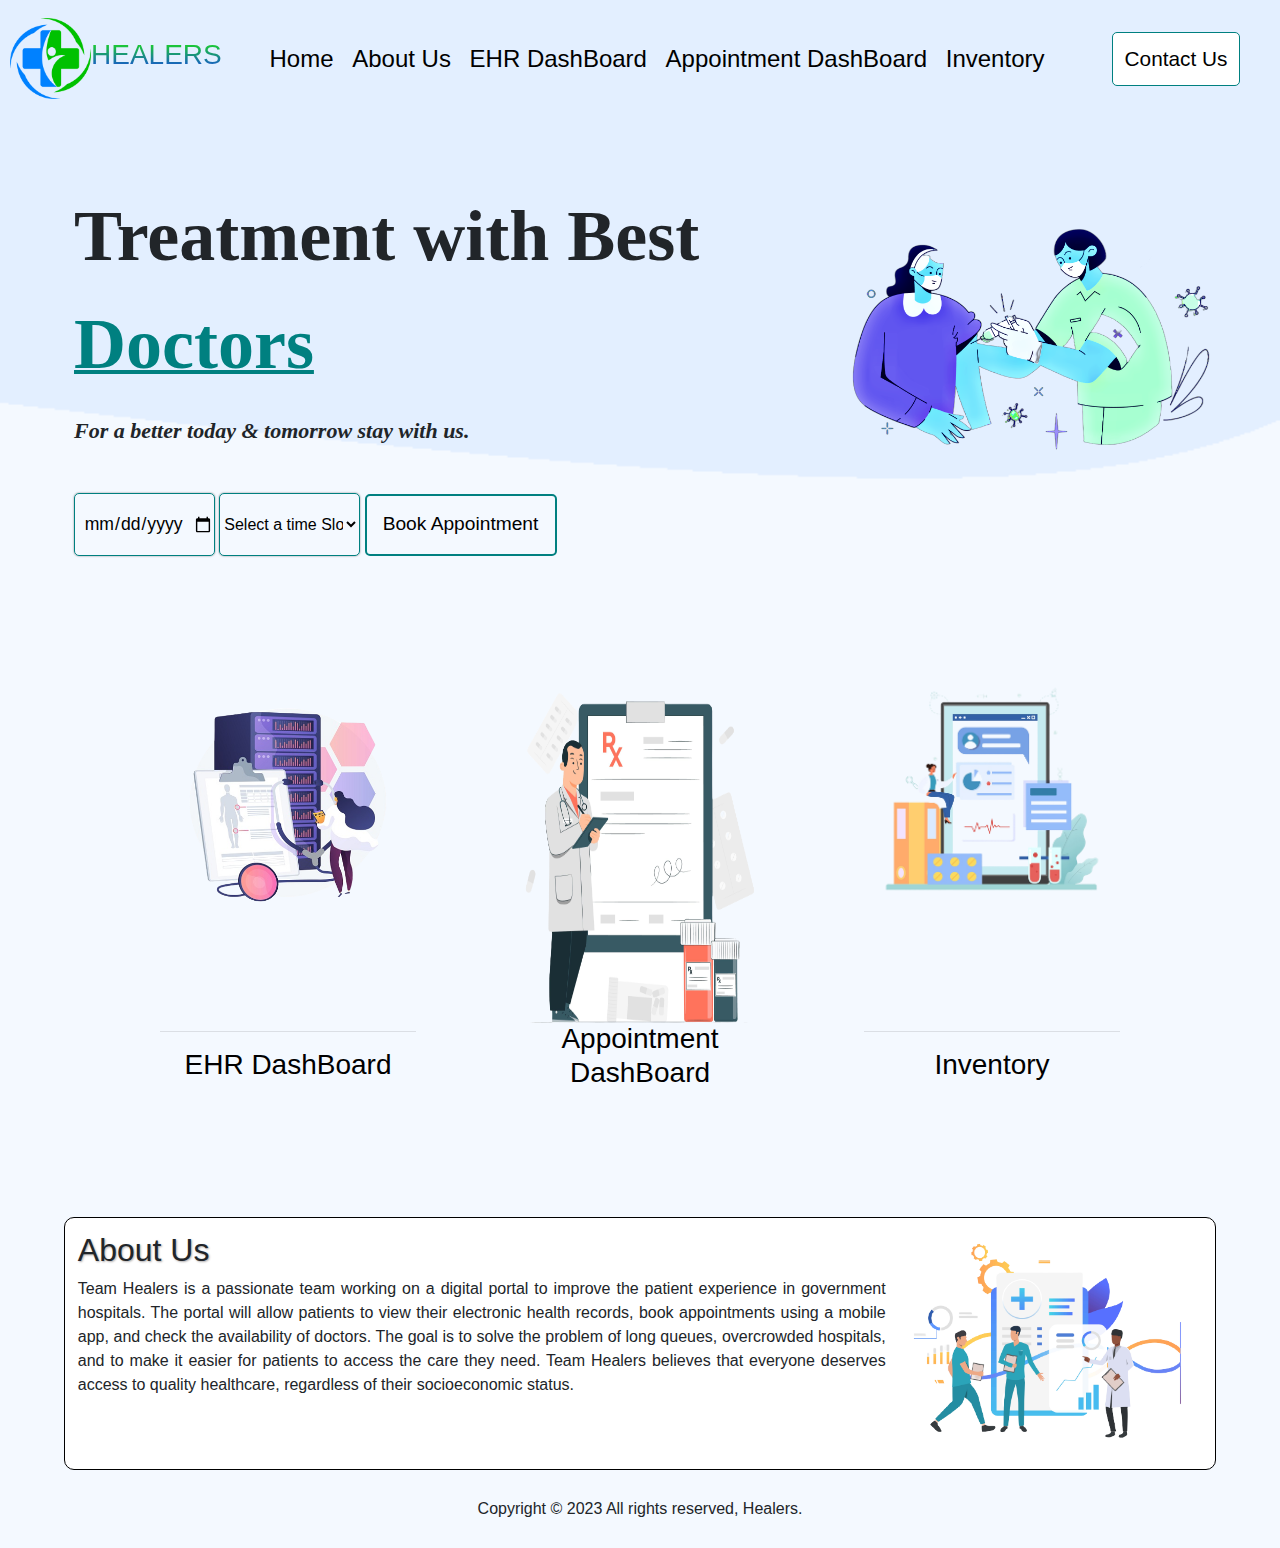
<file: index.html>
<!doctype html>
<html lang="en">
  <head>
    <!-- Required meta tags -->
    <meta charset="utf-8">
    <meta name="viewport" content="width=device-width, initial-scale=1, shrink-to-fit=no">
    <link rel="icon" href="favicon.ico">
    <!-- Bootstrap CSS -->
    <link rel="stylesheet" href="https://cdn.jsdelivr.net/npm/bootstrap@4.0.0/dist/css/bootstrap.min.css" integrity="sha384-Gn5384xqQ1aoWXA+058RXPxPg6fy4IWvTNh0E263XmFcJlSAwiGgFAW/dAiS6JXm" crossorigin="anonymous">
    <link rel="stylesheet" href="index.css">
    <link rel="preconnect" href="https://fonts.googleapis.com">
    <link rel="preconnect" href="https://fonts.gstatic.com" crossorigin>
    <link href="https://fonts.googleapis.com/css2?family=Oleo+Script&display=swap" rel="stylesheet">
    <title>Home Page</title>
  </head>
  <body>
    <div>
      <div>
        <nav>
          <div class="logo1">
            <img src="medical-logo.png" alt="logo" class="logo" loading="lazy">
            <h3>HEALERS</h3>
          </div>
          <div class="logo2">
            <a href="index.html"><span>Home</span></a>
            <a href="#aboutus"><span>About Us</span></a>
            <a href="EHR.html"><span>EHR DashBoard</span></a>
            <a href="appointment.html"><span>Appointment DashBoard</span></a>
            <a href="inventory.html"><span>Inventory</span></a>
          </div>
          <div>
            <a href="contactus.html"><button class="logo3">Contact Us</button></a>
          </div>
        </nav>
      </div>
      <div class="bodyA">
        <main>
          <div class="main1">
            <div id="main1A">
              <div id="mainA">
                <p>Treatment with Best <span id="doctor1">Doctors</span></p>
                <p id="mainAA">For a better today & tomorrow stay with us.</p>
              </div>
              <div id="mainABB">
                <input type="date" name="patientName" id="patientName"class="mainB">
                <select name="Slot" id="Slot" class="mainB">
                  <option value="Select a time Slot">Select a time Slot</option>
                  <option value="9:00 am - 10:00 am">9:00 am - 10:00 am</option>
                  <option value="10:00 am - 11:00 am">10:00 am - 11:00 am</option>
                  <option value="11:00 am - 12:00 pm">11:00 am - 12:00 pm</option>
                  <option value="1:00 pm - 2:00 pm">1:00 pm - 2:00 pm</option>
                  <option value="2:00 pm - 3:00 pm">2:00 pm - 3:00 pm</option>
                </select>
                <button class="mainBA" onclick="alert('Successfully Booked')">Book Appointment</button>
              </div>
            </div>
            <div>
              <img src="images/bg11.png" alt="logo" id="mainimg">
            </div>
          </div>
          <div id="mainC">
            <a href="EHR.html">
              <div class="mainC" id="mainCAA">
                <p class="mainCA"></p>
                <hr>
                <p><h3 class="mainCB">EHR DashBoard</h3></p>
              </div>  
            </a>
            <a href="appointment.html">
              <div class="mainC" id="mainCAB">
                <p class="mainCA2"></p>
                <p><h3 class="mainCB2">Appointment DashBoard</h3></p>
              </div>
            </a>
            <a href="inventory.html">
              <div class="mainC" id="mainCAC">
                <p class="mainCA"></p>
                <hr>
                <p><h3 class="mainCB">Inventory</h3></p>
              </div>
            </a>
          </div>
          <div id="aboutus">
            <div>
              <h2>About Us</h2>
              <p>
                Team Healers is a passionate team working on a digital portal to improve the patient experience in government hospitals. The portal will allow patients to view their electronic health records, book appointments using a mobile app, and check the availability of doctors. The goal is to solve the problem of long queues, overcrowded hospitals, and to make it easier for patients to access the care they need. Team Healers believes that everyone deserves access to quality healthcare, regardless of their socioeconomic status.</p>
            </div>
            <div>
              <img src="images/19767-1.png" alt="aboutus">
            </div>
          </div>
        </main>
      </div>
      <div>
        <footer>
          <p class="footerA">
            Copyright &copy; 2023 All rights reserved, Healers.
          </p>
        </footer>
      </div>
    </div>
    <script src="https://code.jquery.com/jquery-3.2.1.slim.min.js" integrity="sha384-KJ3o2DKtIkvYIK3UENzmM7KCkRr/rE9/Qpg6aAZGJwFDMVNA/GpGFF93hXpG5KkN" crossorigin="anonymous"></script>
    <script src="https://cdn.jsdelivr.net/npm/popper.js@1.12.9/dist/umd/popper.min.js" integrity="sha384-ApNbgh9B+Y1QKtv3Rn7W3mgPxhU9K/ScQsAP7hUibX39j7fakFPskvXusvfa0b4Q" crossorigin="anonymous"></script>
    <script src="https://cdn.jsdelivr.net/npm/bootstrap@4.0.0/dist/js/bootstrap.min.js" integrity="sha384-JZR6Spejh4U02d8jOt6vLEHfe/JQGiRRSQQxSfFWpi1MquVdAyjUar5+76PVCmYl" crossorigin="anonymous"></script>
  </body>
</html>
</file>
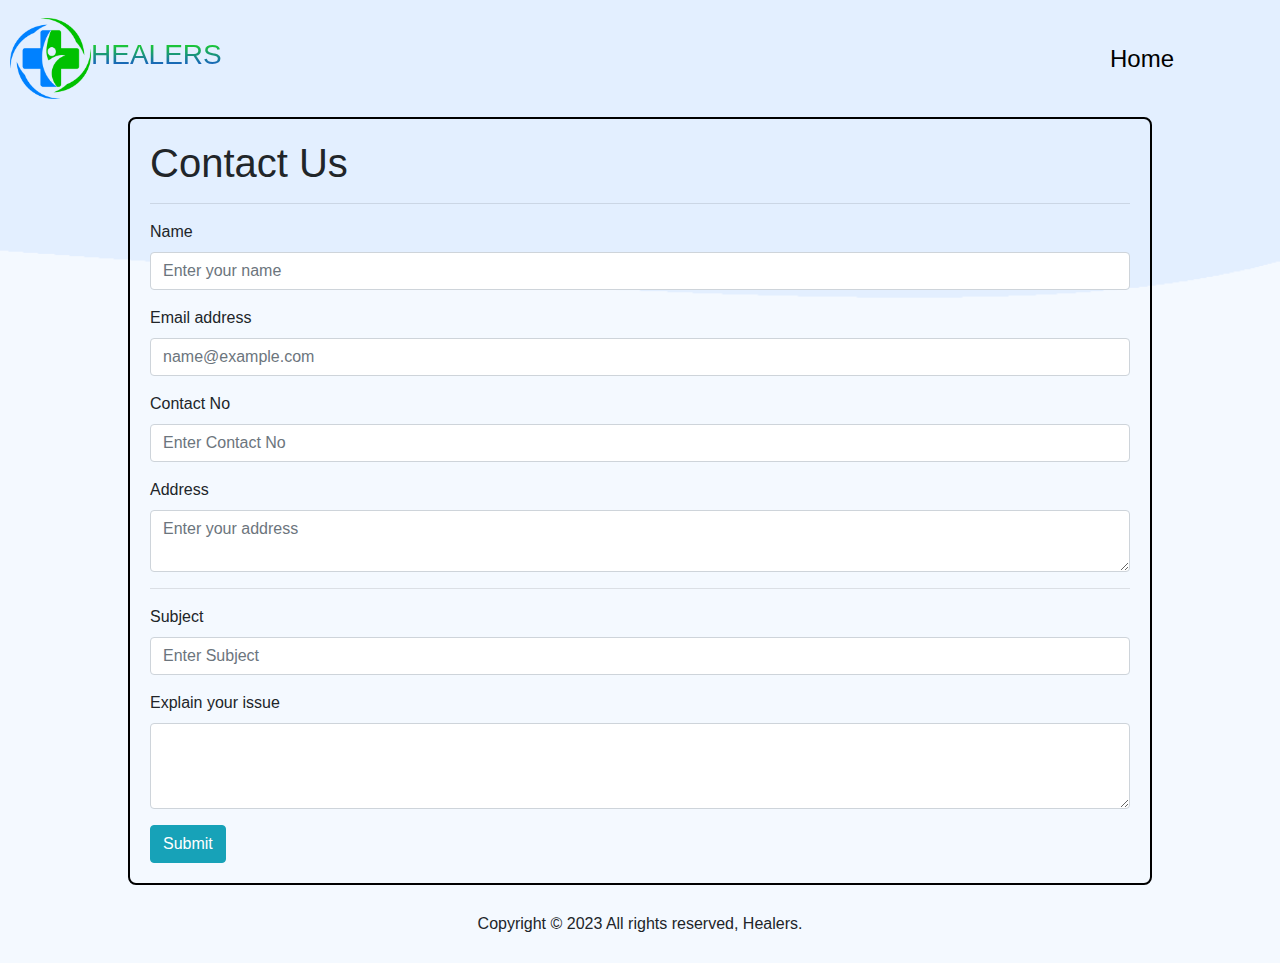
<file: contactus.html>
<!DOCTYPE html>
<html lang="en">

<head>
    <meta charset="UTF-8">
    <meta name="viewport" content="width=device-width, initial-scale=1.0">
    <title>Contact Us</title>
    <link rel="stylesheet" href="https://cdn.jsdelivr.net/npm/bootstrap@4.0.0/dist/css/bootstrap.min.css"
        integrity="sha384-Gn5384xqQ1aoWXA+058RXPxPg6fy4IWvTNh0E263XmFcJlSAwiGgFAW/dAiS6JXm" crossorigin="anonymous" />
    <link rel="stylesheet" href="Contact.css">
    <link rel="icon" href="favicon.ico">
</head>

<body>
    <div>
        <nav>
            <div class="logo1">
                <img src="medical-logo.png" alt="logo" class="logo" loading="lazy">
                <h3>HEALERS</h3>
            </div>
            <div class="logo2">
                <a href="index.html"><span>Home</span></a>
            </div>
        </nav>
    </div>
    <div>
        <main class="mainbody">
            <h1>
                Contact Us
            </h1>
            <hr>
            <form>
                <div class="form-group">
                    <label for="exampleFormControlInput1">Name</label>
                    <input type="text" class="form-control" id="exampleFormControlInput1" placeholder="Enter your name">
                </div>
                <div class="form-group">
                    <label for="exampleFormControlInput1">Email address</label>
                    <input type="email" class="form-control" id="exampleFormControlInput1"
                        placeholder="name@example.com">
                </div>
                <div class="form-group">
                    <label for="exampleFormControlInput1">Contact No</label>
                    <input type="tel" class="form-control" id="exampleFormControlInput1" placeholder="Enter Contact No">
                </div>
                <div class="form-group">
                    <label for="exampleFormControlTextarea1">Address</label>
                    <textarea class="form-control" id="exampleFormControlTextarea1" placeholder="Enter your address"
                        rows="2"></textarea>
                </div>
                <hr>
                <div class="form-group">
                    <label for="exampleFormControlInput1">Subject</label>
                    <input type="text" class="form-control" id="exampleFormControlInput1" placeholder="Enter Subject">
                </div>
                <div class="form-group">
                    <label for="exampleFormControlTextarea1">Explain your issue</label>
                    <textarea class="form-control" id="exampleFormControlTextarea1" rows="3"></textarea>
                </div>
                <button type="button" class="btn btn-info">Submit</button>
            </form>
        </main>
    </div>
    <div>
        <footer>
            <p class="footerA">
                Copyright &copy; 2023 All rights reserved, Healers.
            </p>
        </footer>
    </div>
</body>

</html>
</file>
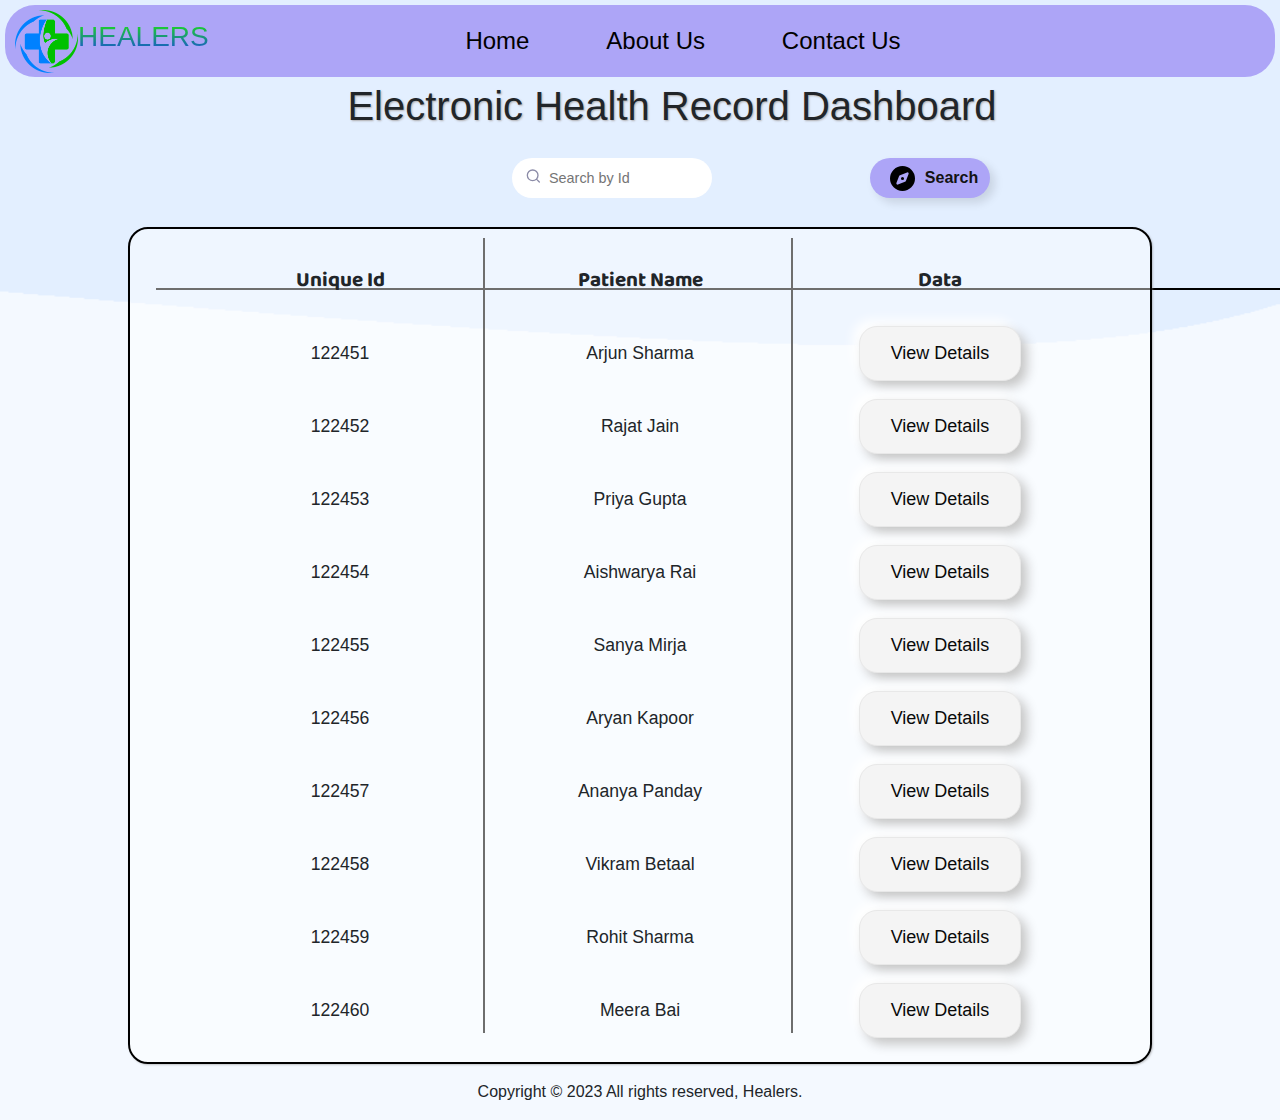
<file: EHR.html>
<!DOCTYPE html>
<html lang="en">

<head>
    <meta charset="UTF-8">
    <meta name="viewport" content="width=device-width, initial-scale=1.0">
    <title>Document</title>
    <link rel="stylesheet" href="https://cdn.jsdelivr.net/npm/bootstrap@4.0.0/dist/css/bootstrap.min.css"
        integrity="sha384-Gn5384xqQ1aoWXA+058RXPxPg6fy4IWvTNh0E263XmFcJlSAwiGgFAW/dAiS6JXm" crossorigin="anonymous" />
    <link rel="stylesheet" href="EHR.css">
    <link rel="preconnect" href="https://fonts.googleapis.com">
    <link rel="preconnect" href="https://fonts.gstatic.com" crossorigin>
    <link href="https://fonts.googleapis.com/css2?family=Baloo+Bhai+2:wght@600&family=Oleo+Script&display=swap" rel="stylesheet">
    <link rel="icon" href="favicon.ico">
</head>
<body>
    <div class="header">
        <div>
            <nav>
                <div class="logo1">
                    <img src="medical-logo.png" alt="logo" class="logo" loading="lazy">
                    <h3>HEALERS</h3>
                </div>
                <div class="logo2">
                    <a href="index.html"><span>Home</span></a>
                    <a href="index.html"><span>About Us</span></a>
                    <a href="contactus.html"><span>Contact Us</span></a>
                </div>
            </nav>
        </div>
        <div>
                <h1>Electronic Health Record Dashboard</h1>
                <!-- <h2> </h2> -->
        </div>
        <div id="formdiv">
            <form class="form">
                <button>
                    <svg width="17" height="16" fill="none" xmlns="http://www.w3.org/2000/svg" role="img" aria-labelledby="search">
                        <path d="M7.667 12.667A5.333 5.333 0 107.667 2a5.333 5.333 0 000 10.667zM14.334 14l-2.9-2.9" stroke="currentColor" stroke-width="1.333" stroke-linecap="round" stroke-linejoin="round"></path>
                    </svg>
                </button>
                <input class="input" placeholder="Search by Id" required="" type="text">
                <button class="reset" type="reset">
                    <svg xmlns="http://www.w3.org/2000/svg" class="h-6 w-6" fill="none" viewBox="0 0 24 24" stroke="currentColor" stroke-width="2">
                        <path stroke-linecap="round" stroke-linejoin="round" d="M6 18L18 6M6 6l12 12"></path>
                    </svg>
                </button>
            </form>
            <button class="button" onclick="search()">
                <svg class="svgIcon" viewBox="0 0 512 512" height="1em" xmlns="http://www.w3.org/2000/svg"><path d="M256 512A256 256 0 1 0 256 0a256 256 0 1 0 0 512zm50.7-186.9L162.4 380.6c-19.4 7.5-38.5-11.6-31-31l55.5-144.3c3.3-8.5 9.9-15.1 18.4-18.4l144.3-55.5c19.4-7.5 38.5 11.6 31 31L325.1 306.7c-3.2 8.5-9.9 15.1-18.4 18.4zM288 256a32 32 0 1 0 -64 0 32 32 0 1 0 64 0z"></path></svg>
               Search
             </button>             
        </div>
    </div>
    <div>
        <div>
            <main>
                <div>
                    <table class="mainTable">
                        <thead>
                            <th>Unique Id</th>
                            <th>Patient Name</th>
                            <th>Data</th>
                        </thead>
                        <tbody>
                            <div class="hl"></div>
                            <div class="vl"></div>
                            <div class="vl1"></div>
                            <tr>
                                <td class="pId">122451</td>
                                <td class="pName">Arjun Sharma</td>
                                <td class="pBtn">
                                    <a href="pt1.html"><button class="button2">View Details</button></a>
                                </td>
                            </tr>
                            <tr>
                                <td class="pId">122452</td>
                                <td class="pName">Rajat Jain</td>
                                <td class="pBtn">
                                    <a href="pt2.html"><button class="button2">View Details</button></a>
                                </td>
                            </tr>
                            <tr>
                                <td class="pId">122453</td>
                                <td class="pName">Priya Gupta</td>
                                <td class="pBtn">
                                    <a href="pt3.html"><button class="button2">View Details</button></a>
                                </td>
                            </tr>
                            <tr>
                                <td class="pId">122454</td>
                                <td class="pName">Aishwarya Rai</td>
                                <td class="pBtn">
                                    <a href="pt4.html"><button class="button2">View Details</button></a>
                                </td>
                            </tr>
                            <tr>
                                <td class="pId">122455</td>
                                <td class="pName">Sanya Mirja</td>
                                <td class="pBtn">
                                    <a href="pt5.html"><button class="button2">View Details</button></a>
                                </td>
                            </tr>
                            <tr>
                                <td class="pId">122456</td>
                                <td class="pName">Aryan Kapoor</td>
                                <td class="pBtn">
                                    <a href="pt6.html"><button class="button2">View Details</button></a>
                                </td>
                            </tr>
                            <tr>
                                <td class="pId">122457</td>
                                <td class="pName">Ananya Panday</td>
                                <td class="pBtn">
                                    <a href="pt7.html"><button class="button2">View Details</button></a>
                                </td>
                            </tr>
                            <tr>
                                <td class="pId">122458</td>
                                <td class="pName">Vikram Betaal</td>
                                <td class="pBtn">
                                    <a href="pt8.html"><button class="button2">View Details</button></a>
                                </td>
                            </tr>
                            <tr>
                                <td class="pId">122459</td>
                                <td class="pName">Rohit Sharma</td>
                                <td class="pBtn">
                                    <a href="pt9.html"><button class="button2">View Details</button></a>
                                </td>
                            </tr>
                            <tr>
                                <td class="pId">122460</td>
                                <td class="pName">Meera Bai</td>
                                <td class="pBtn">
                                    <a href="pt10.html"><button class="button2">View Details</button></a>
                                </td>
                            </tr>
                        </tbody>
                    </table>
                </div>
            </main>
        </div>
        <div>
            <footer>
                <p class="footerA">
                    Copyright &copy; 2023 All rights reserved, Healers.
                </p>
            </footer>
        </div>
    </div>
    <script>
        function search() {
            // Get the search input values
            const uniqueIdInput = document.querySelector('.input:first-child');
            const patientNameInput = document.querySelector('.input:last-child');

            // Filter the rows based on the search input values
            document.querySelectorAll('.mainTable tbody tr').forEach(row => {
                const uniqueId = row.querySelector('.pId').textContent;
                const patientName = row.querySelector('.pName').textContent;

                if (uniqueId?.includes(uniqueIdInput?.value) || patientName?.includes(patientNameInput?.value)) {
                    row.style.display = '';
                }
            });
        }
    </script>
</body>
</html>
</file>
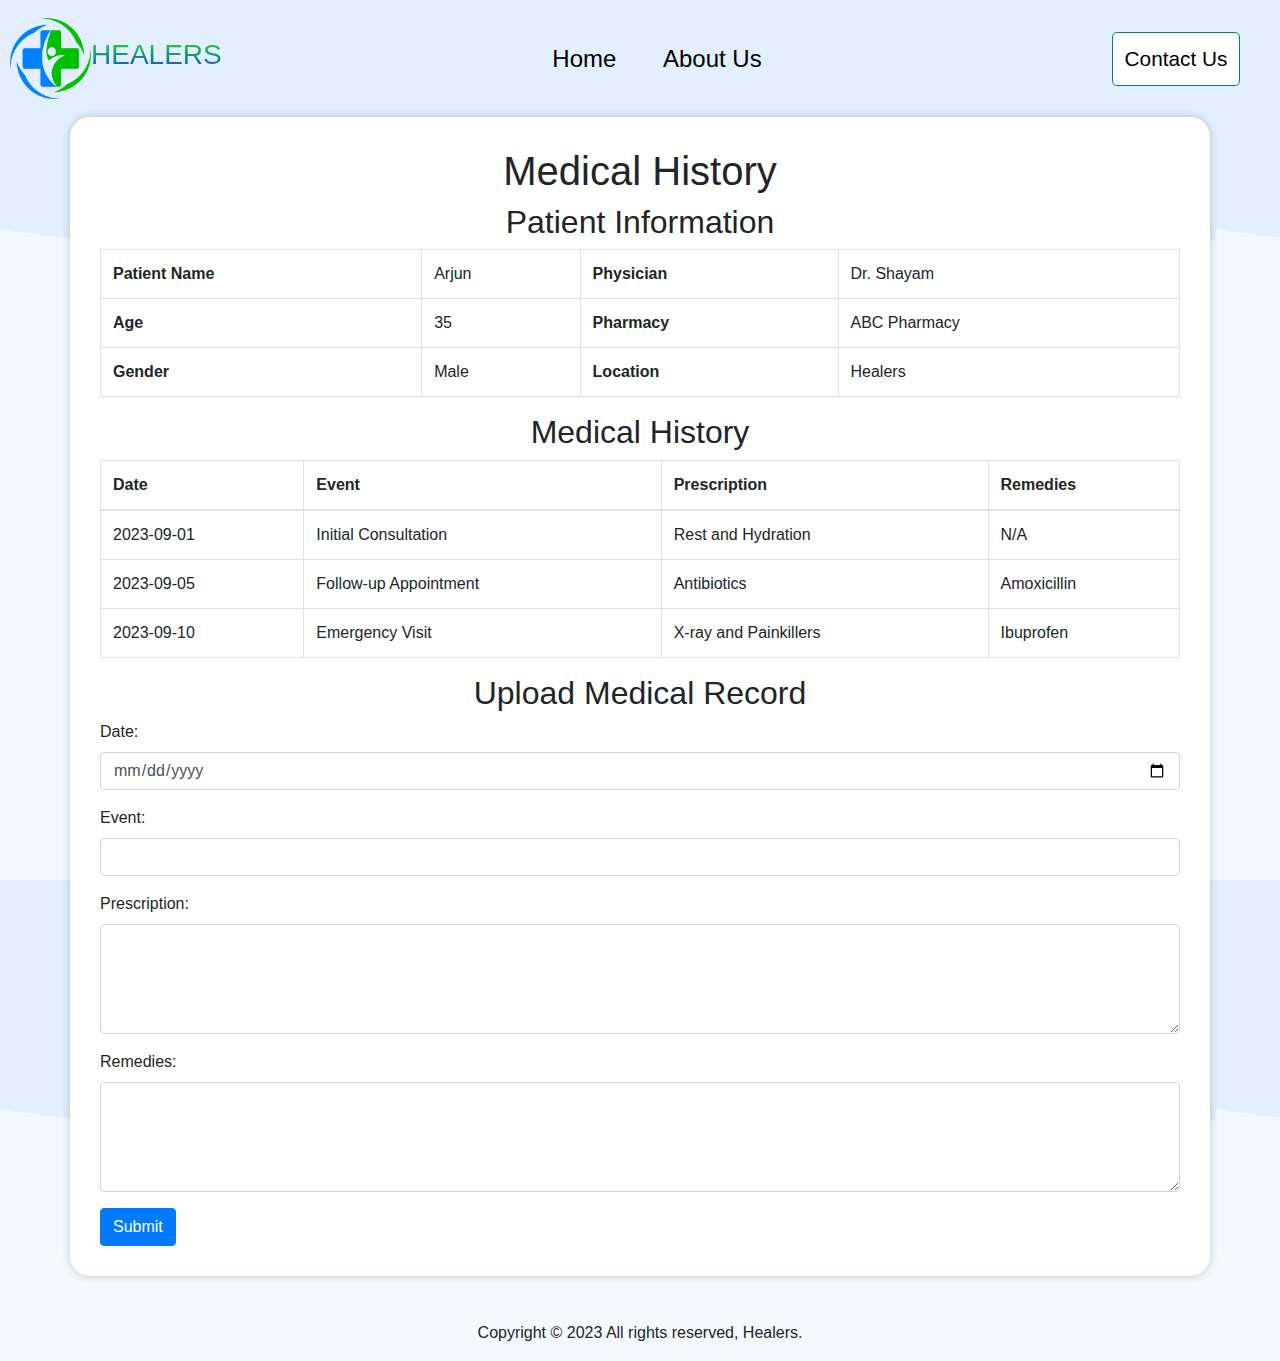
<file: medical.html>
<!DOCTYPE html>
<html lang="en">

<head>
    <meta charset="UTF-8">
    <meta name="viewport" content="width=device-width, initial-scale=1.0">
    <title>Medical History</title>
    <!-- Link to Bootstrap CSS -->
    <link href="https://maxcdn.bootstrapcdn.com/bootstrap/4.5.2/css/bootstrap.min.css" rel="stylesheet">
    <link rel="stylesheet" href="medical.css">
    <link rel="icon" href="favicon.ico">
</head>

<body>
    <div class="header">
        <div>
            <nav>
                <div class="logo1">
                    <img src="medical-logo.png" alt="logo" class="logo" loading="lazy">
                    <h3>HEALERS</h3>
                </div>
                <div class="logo2">
                    <a href="index.html"><span>Home</span></a>
                    <a href="index.html"><span>About Us</span></a>
                </div>
                <div>
                    <a href="contactus.html"><button class="logo3">Contact Us</button></a>
                </div>
            </nav>
        </div>
    </div>
    <div class="container">
        <h1>Medical History</h1>
        <h2>Patient Information</h2>
        <table class="table table-bordered">
            <tbody>
                <tr><B>
                        <th>Patient Name</th>
                        <td>Arjun</td>
                        <th>Physician</th>
                        <td>Dr. Shayam</td>
                    </B>
                </tr>
                <tr>
                    <th>Age</th>
                    <td>35</td>
                    <th>Pharmacy</th>
                    <td>ABC Pharmacy</td>
                </tr>
                <tr>
                    <th>Gender</th>
                    <td>Male</td>
                    <th>Location</th>
                    <td>Healers</td>
                </tr>
            </tbody>
        </table>
        <h2>Medical History</h2>
        <table class="table table-bordered">
            <thead>
                <tr><B>
                        <th>Date</th>
                        <th>Event</th>
                        <th>Prescription</th>
                        <th>Remedies</th>
                    </B>
                </tr>
            </thead>
            <tbody>
                <tr>
                    <td>2023-09-01</td>
                    <td>Initial Consultation</td>
                    <td>Rest and Hydration</td>
                    <td>N/A</td>
                </tr>
                <tr>
                    <td>2023-09-05</td>
                    <td>Follow-up Appointment</td>
                    <td>Antibiotics</td>
                    <td>Amoxicillin</td>
                </tr>
                <tr>
                    <td>2023-09-10</td>
                    <td>Emergency Visit</td>
                    <td>X-ray and Painkillers</td>
                    <td>Ibuprofen</td>
                </tr>
                <!-- Add more rows as needed -->
            </tbody>
        </table>
        <h2>Upload Medical Record</h2>
        <form>
            <div class="form-group">
                <label for="date">Date:</label>
                <input type="date" class="form-control" id="date" required>
            </div>
            <div class="form-group">
                <label for="event">Event:</label>
                <input type="text" class="form-control" id="event" required>
            </div>
            <div class="form-group">
                <label for="prescription">Prescription:</label>
                <textarea class="form-control" id="prescription" rows="4"></textarea>
            </div>
            <div class="form-group">
                <label for="remedies">Remedies:</label>
                <textarea class="form-control" id="remedies" rows="4"></textarea>
            </div>
            <button type="submit" class="btn btn-primary">Submit</button>
        </form>
    </div>
    <div>
        <footer>
            <p class="footerA">
                Copyright &copy; 2023 All rights reserved, Healers.
            </p>
        </footer>
    </div>
    <!-- Link to Bootstrap JS and jQuery -->
    <script src="https://code.jquery.com/jquery-3.5.1.slim.min.js"></script>
    <script src="https://cdn.jsdelivr.net/npm/@popperjs/core@2.5.3/dist/umd/popper.min.js"></script>
    <script src="https://maxcdn.bootstrapcdn.com/bootstrap/4.5.2/js/bootstrap.min.js"></script>
</body>

</html>
</file>
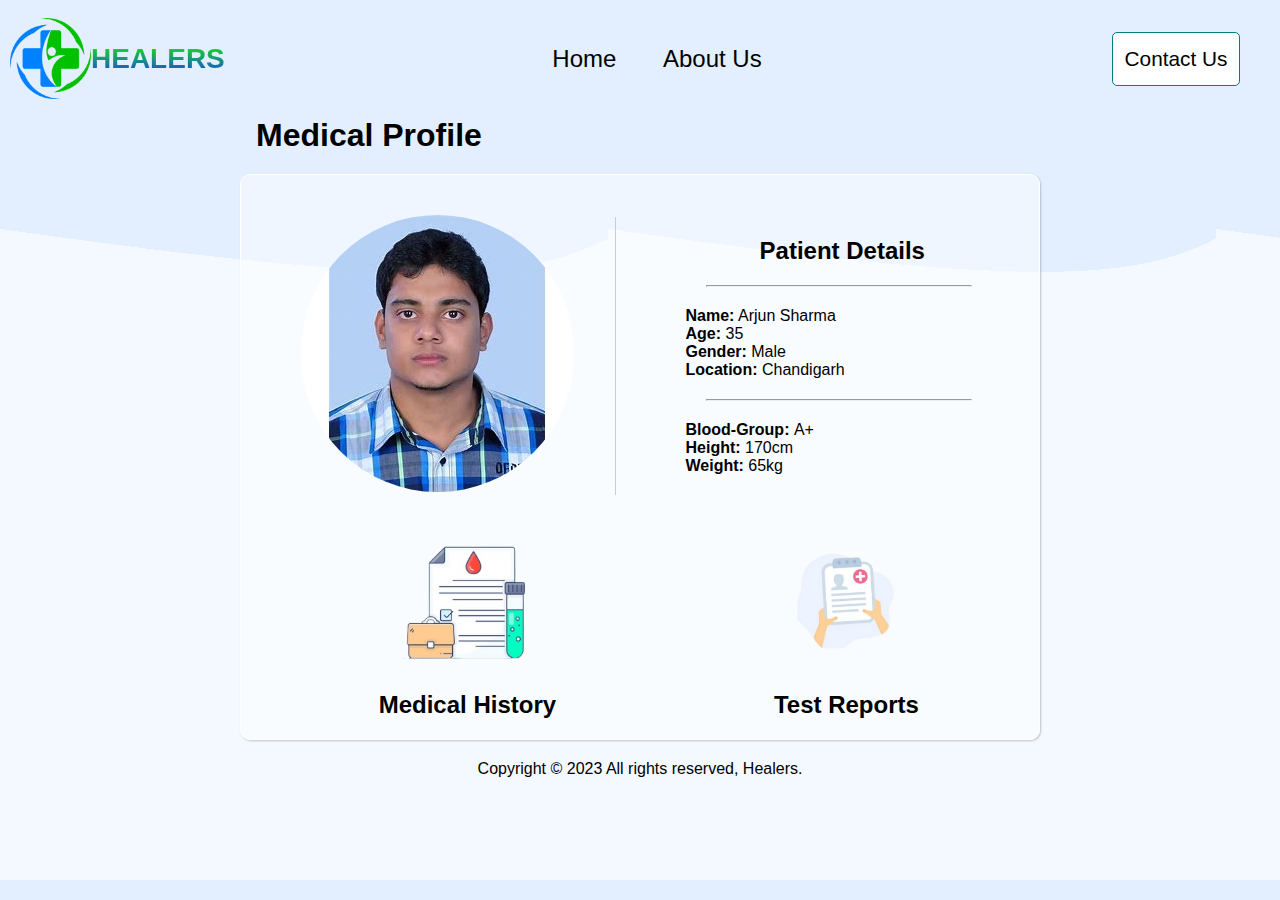
<file: pt1.html>
<!DOCTYPE html>
<html lang="en">

<head>
    <meta charset="UTF-8" />
    <meta name="viewport" content="width=device-width, initial-scale=1.0" />
    <title>Patient Details</title>
    <link rel="stylesheet" href="pt1.css">
</head>

<body>
    <div class="header">
        <div>
            <nav>
                <div class="logo1">
                    <img src="medical-logo.png" alt="logo" class="logo" loading="lazy">
                    <h3>HEALERS</h3>
                </div>
                <div class="logo2">
                    <a href="index.html"><span>Home</span></a>
                    <a href="index.html"><span>About Us</span></a>
                </div>
                <div>
                    <a href="contactus.html"><button class="logo3">Contact Us</button></a>
                </div>
            </nav>
        </div>
    </div>
    <h1 class="mainhead">Medical Profile</h1>
    <div style="border-radius: 10px;" class="container">
        <div class="profile-container">
            <div class="profile-photo">
                <img src="images/profile1.jpeg" alt="Patient Photo" />
            </div>
            <div class="profile-details">
                <h2 style="text-align: center;">Patient Details</h2>
                <hr style="width: 85%; margin: 20px;">
                <p><strong>Name:</strong> Arjun Sharma</p>
                <p><strong>Age:</strong> 35</p>
                <p><strong>Gender:</strong> Male</p>
                <p><strong>Location:</strong> Chandigarh</p>
                <hr style="width: 85%; margin: 20px;">
                <p><strong>Blood-Group: </strong> A+</p>
                <p><strong>Height: </strong>170cm</p>
                <p><strong>Weight: </strong>65kg</p>
            </div>
        </div>
        <div class="reports" style="margin-top: 10px;">
            <div class="medicalreport">
                <button class="tab-button" id="tab1">
                    <a href="medical.html" class="tdlink"><img class="reportimg" src="images/medical_report.png" alt="report" /></a>
                </button>
                <h2 style="text-align: center; margin-top: 15px;">Medical History</h2>
            </div>
            <div class="testreport">
                <button class="tab-button1" id="tab1">
                    <a href="trys3.html" class="tdlink">
                        <img src="images/testreport.png" class="reportimg" alt="report">
                    </a>
                </button>
                <h2 style="margin-top: 15px;">Test Reports</h2>
            </div>
        </div>
    </div>
    <div>
        <footer>
            <p class="footerA">
                Copyright &copy; 2023 All rights reserved, Healers.
            </p>
        </footer>
    </div>
    <script>
        const buttons = document.querySelectorAll(".tab-button");
        const contents = document.querySelectorAll(".tab-content");

        buttons.forEach((button) => {
            button.addEventListener("click", () => {
                buttons.forEach((btn) => btn.classList.remove("active"));
                contents.forEach((content) => content.classList.remove("active"));

                button.classList.add("active");
                const contentId = button.id.replace("tab", "content");
                document.getElementById(contentId).classList.add("active");
            });
        });
        buttons[0].click();
    </script>
</body>
</html>
</file>
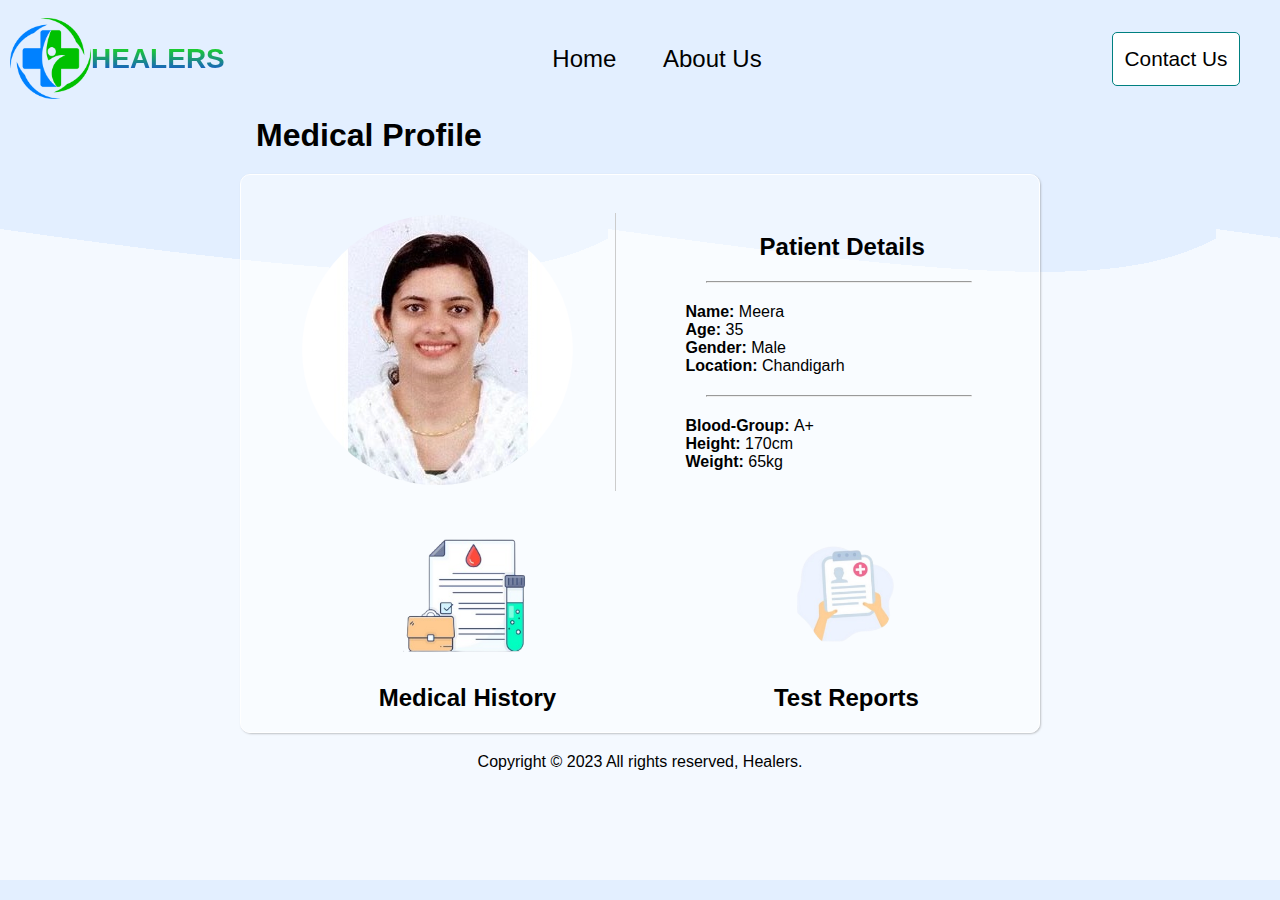
<file: pt10.html>
<!DOCTYPE html>
<html lang="en">

<head>
    <meta charset="UTF-8" />
    <meta name="viewport" content="width=device-width, initial-scale=1.0" />
    <title>Patient Details</title>
    <link rel="stylesheet" href="pt1.css">
</head>

<body>
    <div class="header">
        <div>
            <nav>
                <div class="logo1">
                    <img src="medical-logo.png" alt="logo" class="logo" loading="lazy">
                    <h3>HEALERS</h3>
                </div>
                <div class="logo2">
                    <a href="index.html"><span>Home</span></a>
                    <a href="index.html"><span>About Us</span></a>
                </div>
                <div>
                    <a href="contactus.html"><button class="logo3">Contact Us</button></a>
                </div>
            </nav>
        </div>
    </div>
    <h1 class="mainhead">Medical Profile</h1>
    <div style="border-radius: 10px;" class="container">
        <div class="profile-container">
            <div class="profile-photo">
                <img src="images/profile3.jpeg" alt="Patient Photo" />
            </div>
            <div class="profile-details">
                <h2 style="text-align: center;">Patient Details</h2>
                <hr style="width: 85%; margin: 20px;">
                <p><strong>Name:</strong> Meera</p>
                <p><strong>Age:</strong> 35</p>
                <p><strong>Gender:</strong> Male</p>
                <p><strong>Location:</strong> Chandigarh</p>
                <hr style="width: 85%; margin: 20px;">
                <p><strong>Blood-Group: </strong> A+</p>
                <p><strong>Height: </strong>170cm</p>
                <p><strong>Weight: </strong>65kg</p>
            </div>
        </div>
        <div class="reports" style="margin-top: 10px;">
            <div class="medicalreport">
                <button class="tab-button" id="tab1">
                    <a href="medical.html" class="tdlink"><img class="reportimg" src="images/medical_report.png" alt="report" /></a>
                </button>
                <h2 style="text-align: center; margin-top: 15px;">Medical History</h2>
            </div>
            <div class="testreport">
                <button class="tab-button1" id="tab1">
                    <a href="trys3.html" class="tdlink">
                        <img src="images/testreport.png" class="reportimg" alt="report">
                    </a>
                </button>
                <h2 style="margin-top: 15px;">Test Reports</h2>
            </div>
        </div>
    </div>
    <div>
        <footer>
            <p class="footerA">
                Copyright &copy; 2023 All rights reserved, Healers.
            </p>
        </footer>
    </div>
    <script>
        const buttons = document.querySelectorAll(".tab-button");
        const contents = document.querySelectorAll(".tab-content");

        buttons.forEach((button) => {
            button.addEventListener("click", () => {
                buttons.forEach((btn) => btn.classList.remove("active"));
                contents.forEach((content) => content.classList.remove("active"));

                button.classList.add("active");
                const contentId = button.id.replace("tab", "content");
                document.getElementById(contentId).classList.add("active");
            });
        });
        buttons[0].click();
    </script>
</body>
</html>
</file>
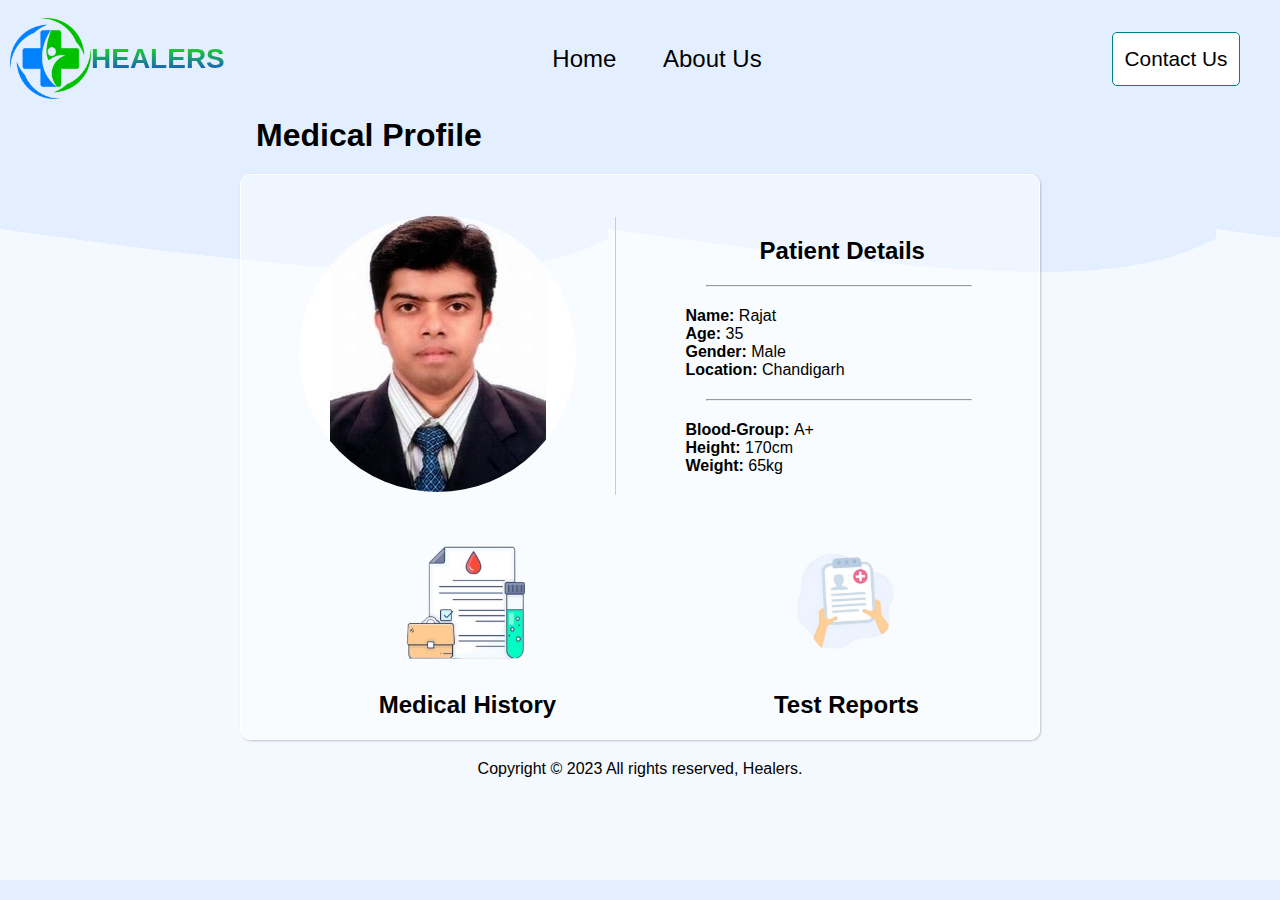
<file: pt2.html>
<!DOCTYPE html>
<html lang="en">

<head>
    <meta charset="UTF-8" />
    <meta name="viewport" content="width=device-width, initial-scale=1.0" />
    <title>Patient Details</title>
    <link rel="stylesheet" href="pt1.css">
</head>

<body>
    <div class="header">
        <div>
            <nav>
                <div class="logo1">
                    <img src="medical-logo.png" alt="logo" class="logo" loading="lazy">
                    <h3>HEALERS</h3>
                </div>
                <div class="logo2">
                    <a href="index.html"><span>Home</span></a>
                    <a href="index.html"><span>About Us</span></a>
                </div>
                <div>
                    <a href="contactus.html"><button class="logo3">Contact Us</button></a>
                </div>
            </nav>
        </div>
    </div>
    <h1 class="mainhead">Medical Profile</h1>
    <div style="border-radius: 10px;" class="container">
        <div class="profile-container">
            <div class="profile-photo">
                <img src="images/profile2.jpeg" alt="Patient Photo" />
            </div>
            <div class="profile-details">
                <h2 style="text-align: center;">Patient Details</h2>
                <hr style="width: 85%; margin: 20px;">
                <p><strong>Name:</strong> Rajat</p>
                <p><strong>Age:</strong> 35</p>
                <p><strong>Gender:</strong> Male</p>
                <p><strong>Location:</strong> Chandigarh</p>
                <hr style="width: 85%; margin: 20px;">
                <p><strong>Blood-Group: </strong> A+</p>
                <p><strong>Height: </strong>170cm</p>
                <p><strong>Weight: </strong>65kg</p>
            </div>
        </div>
        <div class="reports" style="margin-top: 10px;">
            <div class="medicalreport">
                <button class="tab-button" id="tab1">
                    <a href="medical.html" class="tdlink"><img class="reportimg" src="images/medical_report.png" alt="report" /></a>
                </button>
                <h2 style="text-align: center; margin-top: 15px;">Medical History</h2>
            </div>
            <div class="testreport">
                <button class="tab-button1" id="tab1">
                    <a href="trys3.html" class="tdlink">
                        <img src="images/testreport.png" class="reportimg" alt="report">
                    </a>
                </button>
                <h2 style="margin-top: 15px;">Test Reports</h2>
            </div>
        </div>
    </div>
    <div>
        <footer>
            <p class="footerA">
                Copyright &copy; 2023 All rights reserved, Healers.
            </p>
        </footer>
    </div>
    <script>
        const buttons = document.querySelectorAll(".tab-button");
        const contents = document.querySelectorAll(".tab-content");

        buttons.forEach((button) => {
            button.addEventListener("click", () => {
                buttons.forEach((btn) => btn.classList.remove("active"));
                contents.forEach((content) => content.classList.remove("active"));

                button.classList.add("active");
                const contentId = button.id.replace("tab", "content");
                document.getElementById(contentId).classList.add("active");
            });
        });
        buttons[0].click();
    </script>
</body>
</html>
</file>
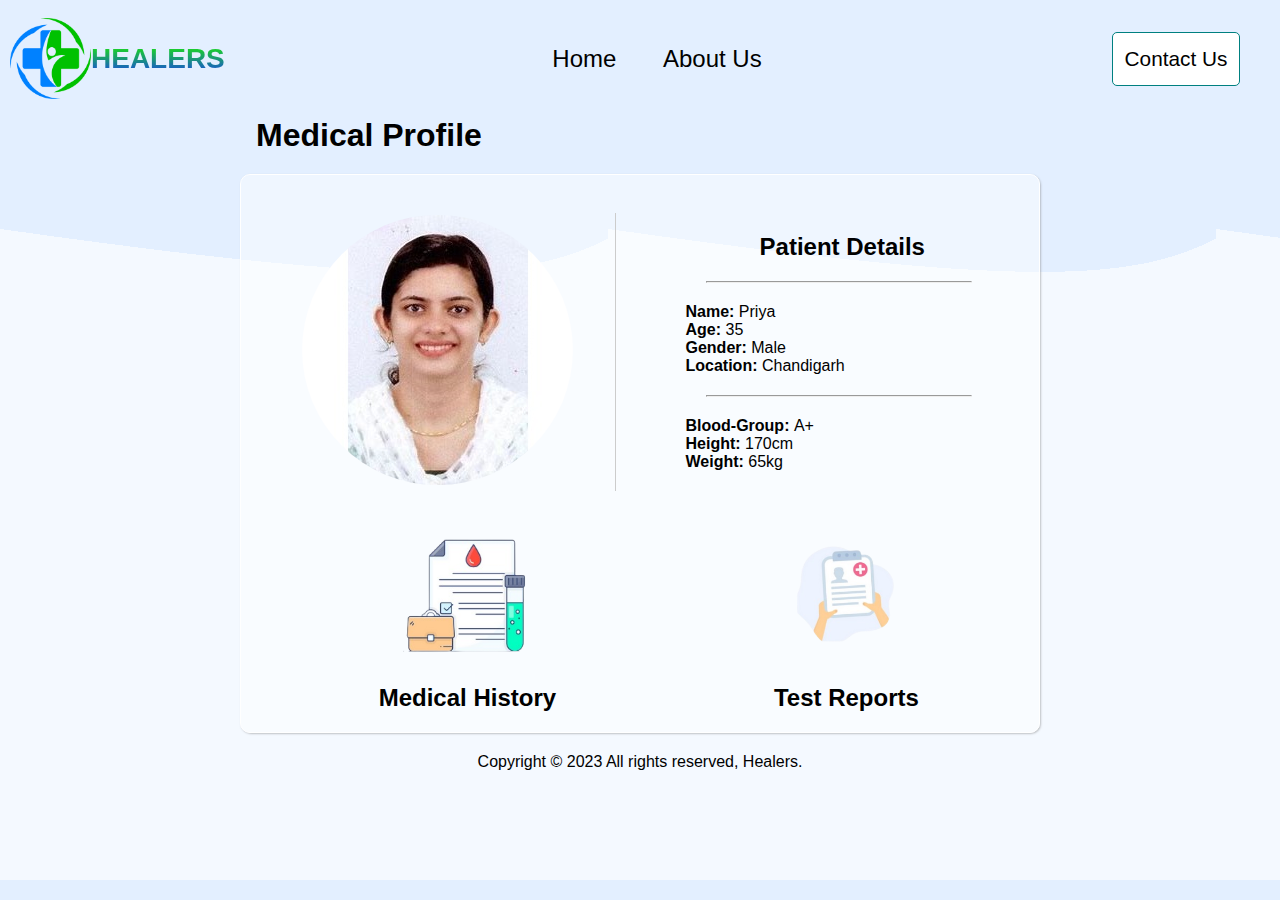
<file: pt3.html>
<!DOCTYPE html>
<html lang="en">

<head>
    <meta charset="UTF-8" />
    <meta name="viewport" content="width=device-width, initial-scale=1.0" />
    <title>Patient Details</title>
    <link rel="stylesheet" href="pt1.css">
</head>

<body>
    <div class="header">
        <div>
            <nav>
                <div class="logo1">
                    <img src="medical-logo.png" alt="logo" class="logo" loading="lazy">
                    <h3>HEALERS</h3>
                </div>
                <div class="logo2">
                    <a href="index.html"><span>Home</span></a>
                    <a href="index.html"><span>About Us</span></a>
                </div>
                <div>
                    <a href="contactus.html"><button class="logo3">Contact Us</button></a>
                </div>
            </nav>
        </div>
    </div>
    <h1 class="mainhead">Medical Profile</h1>
    <div style="border-radius: 10px;" class="container">
        <div class="profile-container">
            <div class="profile-photo">
                <img src="images/profile3.jpeg" alt="Patient Photo" />
            </div>
            <div class="profile-details">
                <h2 style="text-align: center;">Patient Details</h2>
                <hr style="width: 85%; margin: 20px;">
                <p><strong>Name:</strong> Priya</p>
                <p><strong>Age:</strong> 35</p>
                <p><strong>Gender:</strong> Male</p>
                <p><strong>Location:</strong> Chandigarh</p>
                <hr style="width: 85%; margin: 20px;">
                <p><strong>Blood-Group: </strong> A+</p>
                <p><strong>Height: </strong>170cm</p>
                <p><strong>Weight: </strong>65kg</p>
            </div>
        </div>
        <div class="reports" style="margin-top: 10px;">
            <div class="medicalreport">
                <button class="tab-button" id="tab1">
                    <a href="medical.html" class="tdlink"><img class="reportimg" src="images/medical_report.png" alt="report" /></a>
                </button>
                <h2 style="text-align: center; margin-top: 15px;">Medical History</h2>
            </div>
            <div class="testreport">
                <button class="tab-button1" id="tab1">
                    <a href="trys3.html" class="tdlink">
                        <img src="images/testreport.png" class="reportimg" alt="report">
                    </a>
                </button>
                <h2 style="margin-top: 15px;">Test Reports</h2>
            </div>
        </div>
    </div>
    <div>
        <footer>
            <p class="footerA">
                Copyright &copy; 2023 All rights reserved, Healers.
            </p>
        </footer>
    </div>
    <script>
        const buttons = document.querySelectorAll(".tab-button");
        const contents = document.querySelectorAll(".tab-content");

        buttons.forEach((button) => {
            button.addEventListener("click", () => {
                buttons.forEach((btn) => btn.classList.remove("active"));
                contents.forEach((content) => content.classList.remove("active"));

                button.classList.add("active");
                const contentId = button.id.replace("tab", "content");
                document.getElementById(contentId).classList.add("active");
            });
        });
        buttons[0].click();
    </script>
</body>
</html>
</file>
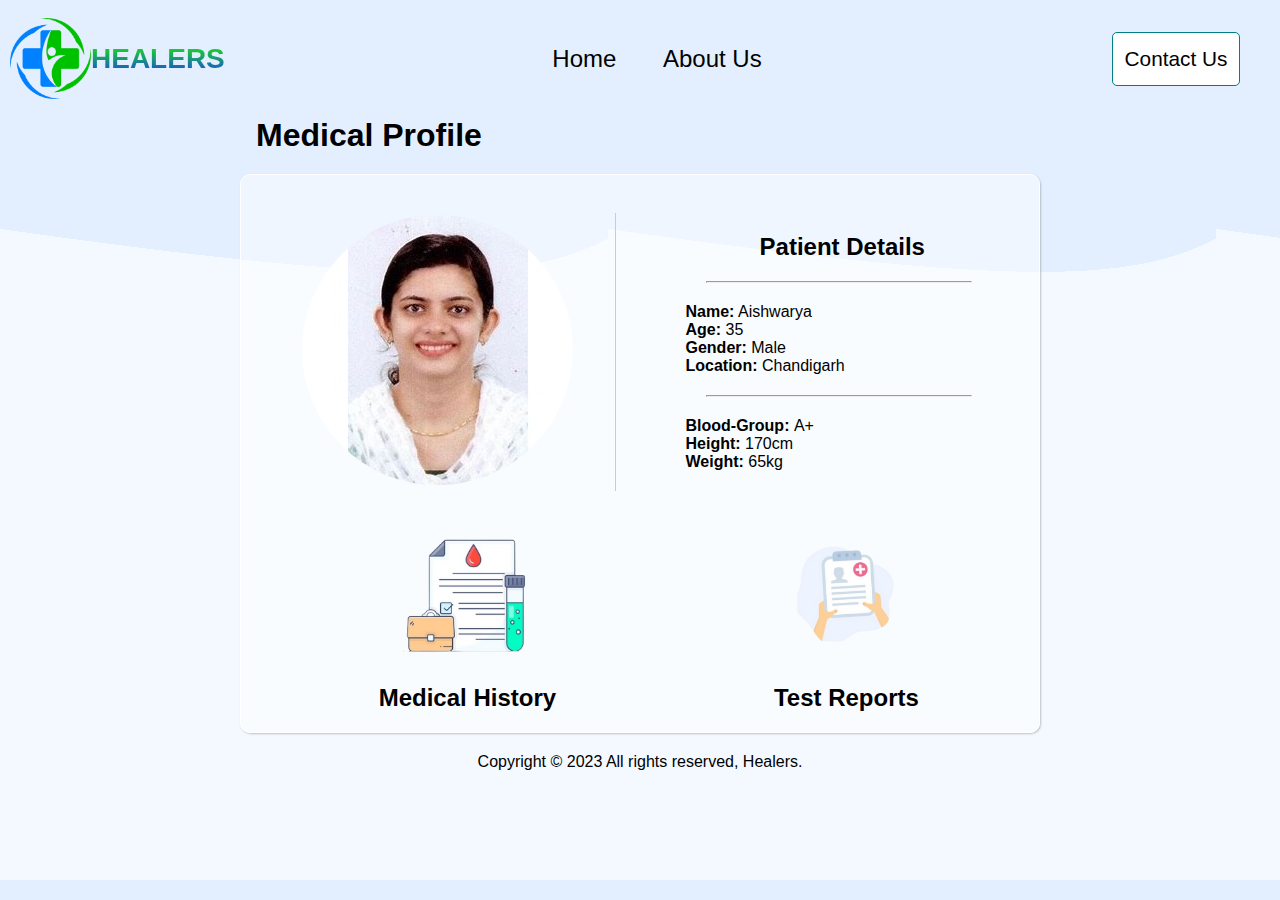
<file: pt4.html>
<!DOCTYPE html>
<html lang="en">

<head>
    <meta charset="UTF-8" />
    <meta name="viewport" content="width=device-width, initial-scale=1.0" />
    <title>Patient Details</title>
    <link rel="stylesheet" href="pt1.css">
</head>

<body>
    <div class="header">
        <div>
            <nav>
                <div class="logo1">
                    <img src="medical-logo.png" alt="logo" class="logo" loading="lazy">
                    <h3>HEALERS</h3>
                </div>
                <div class="logo2">
                    <a href="index.html"><span>Home</span></a>
                    <a href="index.html"><span>About Us</span></a>
                </div>
                <div>
                    <a href="contactus.html"><button class="logo3">Contact Us</button></a>
                </div>
            </nav>
        </div>
    </div>
    <h1 class="mainhead">Medical Profile</h1>
    <div style="border-radius: 10px;" class="container">
        <div class="profile-container">
            <div class="profile-photo">
                <img src="images/profile3.jpeg" alt="Patient Photo" />
            </div>
            <div class="profile-details">
                <h2 style="text-align: center;">Patient Details</h2>
                <hr style="width: 85%; margin: 20px;">
                <p><strong>Name:</strong> Aishwarya</p>
                <p><strong>Age:</strong> 35</p>
                <p><strong>Gender:</strong> Male</p>
                <p><strong>Location:</strong> Chandigarh</p>
                <hr style="width: 85%; margin: 20px;">
                <p><strong>Blood-Group: </strong> A+</p>
                <p><strong>Height: </strong>170cm</p>
                <p><strong>Weight: </strong>65kg</p>
            </div>
        </div>
        <div class="reports" style="margin-top: 10px;">
            <div class="medicalreport">
                <button class="tab-button" id="tab1">
                    <a href="medical.html" class="tdlink"><img class="reportimg" src="images/medical_report.png" alt="report" /></a>
                </button>
                <h2 style="text-align: center; margin-top: 15px;">Medical History</h2>
            </div>
            <div class="testreport">
                <button class="tab-button1" id="tab1">
                    <a href="trys3.html" class="tdlink">
                        <img src="images/testreport.png" class="reportimg" alt="report">
                    </a>
                </button>
                <h2 style="margin-top: 15px;">Test Reports</h2>
            </div>
        </div>
    </div>
    <div>
        <footer>
            <p class="footerA">
                Copyright &copy; 2023 All rights reserved, Healers.
            </p>
        </footer>
    </div>
    <script>
        const buttons = document.querySelectorAll(".tab-button");
        const contents = document.querySelectorAll(".tab-content");

        buttons.forEach((button) => {
            button.addEventListener("click", () => {
                buttons.forEach((btn) => btn.classList.remove("active"));
                contents.forEach((content) => content.classList.remove("active"));

                button.classList.add("active");
                const contentId = button.id.replace("tab", "content");
                document.getElementById(contentId).classList.add("active");
            });
        });
        buttons[0].click();
    </script>
</body>
</html>
</file>
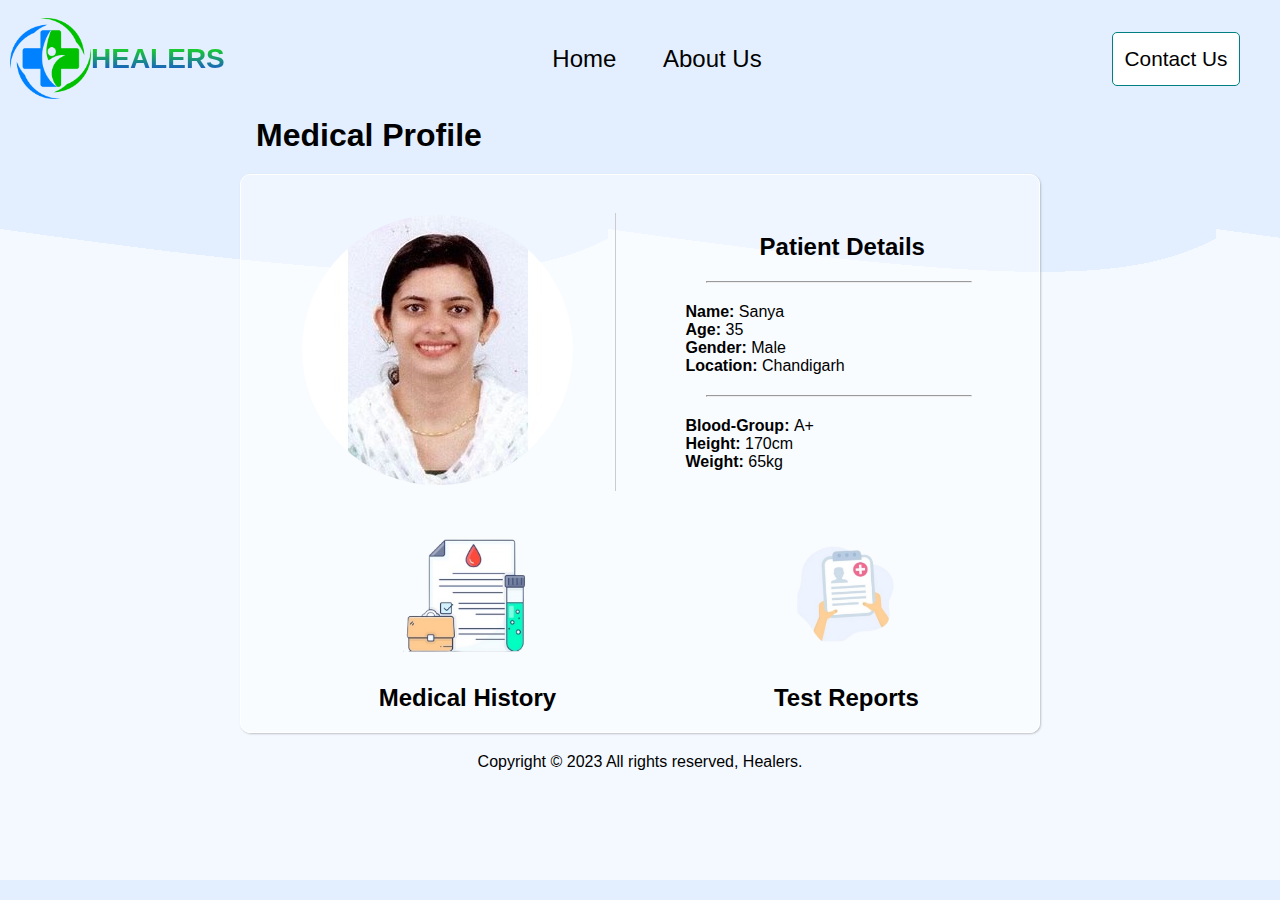
<file: pt5.html>
<!DOCTYPE html>
<html lang="en">

<head>
    <meta charset="UTF-8" />
    <meta name="viewport" content="width=device-width, initial-scale=1.0" />
    <title>Patient Details</title>
    <link rel="stylesheet" href="pt1.css">
</head>

<body>
    <div class="header">
        <div>
            <nav>
                <div class="logo1">
                    <img src="medical-logo.png" alt="logo" class="logo" loading="lazy">
                    <h3>HEALERS</h3>
                </div>
                <div class="logo2">
                    <a href="index.html"><span>Home</span></a>
                    <a href="index.html"><span>About Us</span></a>
                </div>
                <div>
                    <a href="contactus.html"><button class="logo3">Contact Us</button></a>
                </div>
            </nav>
        </div>
    </div>
    <h1 class="mainhead">Medical Profile</h1>
    <div style="border-radius: 10px;" class="container">
        <div class="profile-container">
            <div class="profile-photo">
                <img src="images/profile3.jpeg" alt="Patient Photo" />
            </div>
            <div class="profile-details">
                <h2 style="text-align: center;">Patient Details</h2>
                <hr style="width: 85%; margin: 20px;">
                <p><strong>Name:</strong> Sanya</p>
                <p><strong>Age:</strong> 35</p>
                <p><strong>Gender:</strong> Male</p>
                <p><strong>Location:</strong> Chandigarh</p>
                <hr style="width: 85%; margin: 20px;">
                <p><strong>Blood-Group: </strong> A+</p>
                <p><strong>Height: </strong>170cm</p>
                <p><strong>Weight: </strong>65kg</p>
            </div>
        </div>
        <div class="reports" style="margin-top: 10px;">
            <div class="medicalreport">
                <button class="tab-button" id="tab1">
                    <a href="medical.html" class="tdlink"><img class="reportimg" src="images/medical_report.png" alt="report" /></a>
                </button>
                <h2 style="text-align: center; margin-top: 15px;">Medical History</h2>
            </div>
            <div class="testreport">
                <button class="tab-button1" id="tab1">
                    <a href="trys3.html" class="tdlink">
                        <img src="images/testreport.png" class="reportimg" alt="report">
                    </a>
                </button>
                <h2 style="margin-top: 15px;">Test Reports</h2>
            </div>
        </div>
    </div>
    <div>
        <footer>
            <p class="footerA">
                Copyright &copy; 2023 All rights reserved, Healers.
            </p>
        </footer>
    </div>
    <script>
        const buttons = document.querySelectorAll(".tab-button");
        const contents = document.querySelectorAll(".tab-content");

        buttons.forEach((button) => {
            button.addEventListener("click", () => {
                buttons.forEach((btn) => btn.classList.remove("active"));
                contents.forEach((content) => content.classList.remove("active"));

                button.classList.add("active");
                const contentId = button.id.replace("tab", "content");
                document.getElementById(contentId).classList.add("active");
            });
        });
        buttons[0].click();
    </script>
</body>
</html>
</file>
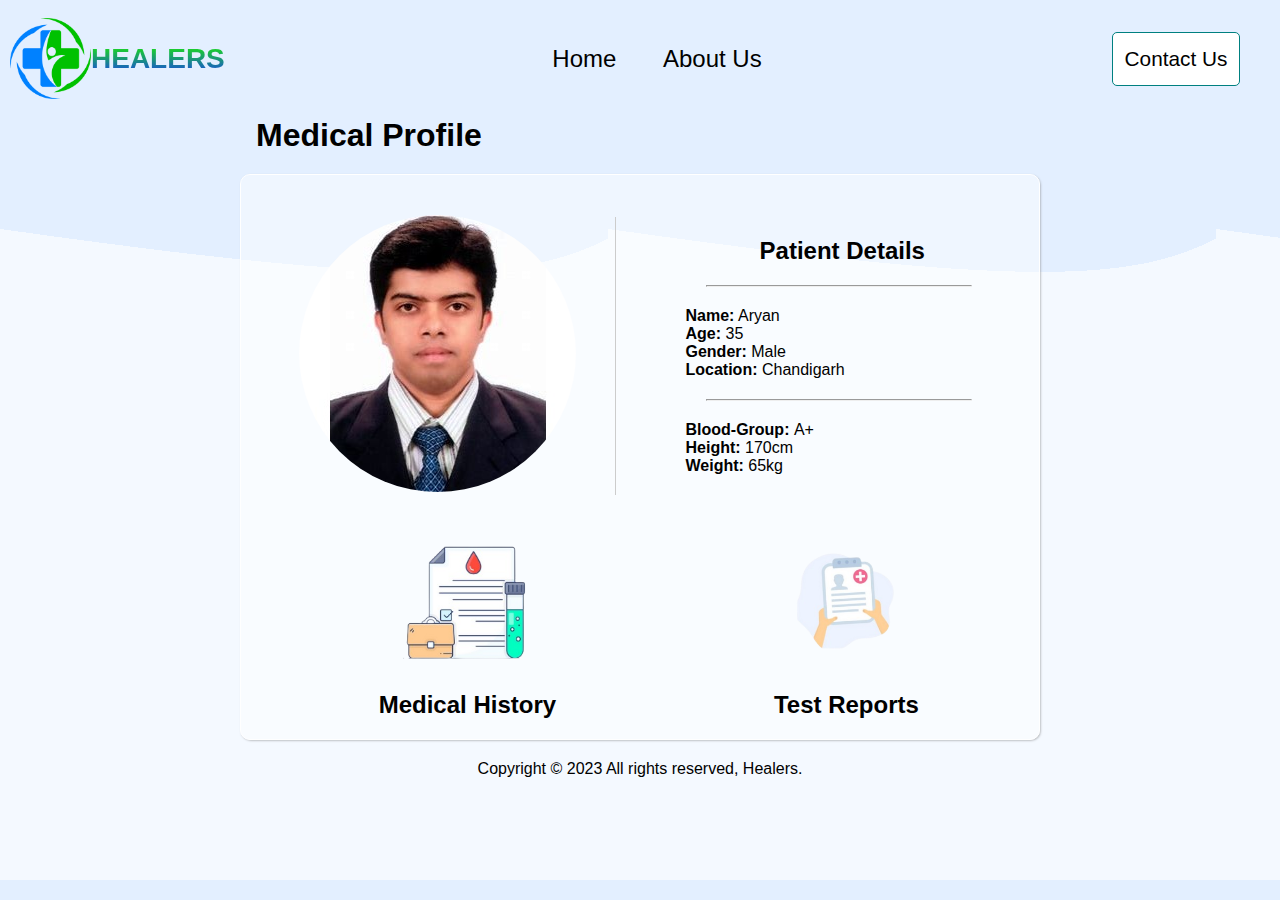
<file: pt6.html>
<!DOCTYPE html>
<html lang="en">

<head>
    <meta charset="UTF-8" />
    <meta name="viewport" content="width=device-width, initial-scale=1.0" />
    <title>Patient Details</title>
    <link rel="stylesheet" href="pt1.css">
</head>

<body>
    <div class="header">
        <div>
            <nav>
                <div class="logo1">
                    <img src="medical-logo.png" alt="logo" class="logo" loading="lazy">
                    <h3>HEALERS</h3>
                </div>
                <div class="logo2">
                    <a href="index.html"><span>Home</span></a>
                    <a href="index.html"><span>About Us</span></a>
                </div>
                <div>
                    <a href="contactus.html"><button class="logo3">Contact Us</button></a>
                </div>
            </nav>
        </div>
    </div>
    <h1 class="mainhead">Medical Profile</h1>
    <div style="border-radius: 10px;" class="container">
        <div class="profile-container">
            <div class="profile-photo">
                <img src="images/profile2.jpeg" alt="Patient Photo" />
            </div>
            <div class="profile-details">
                <h2 style="text-align: center;">Patient Details</h2>
                <hr style="width: 85%; margin: 20px;">
                <p><strong>Name:</strong> Aryan</p>
                <p><strong>Age:</strong> 35</p>
                <p><strong>Gender:</strong> Male</p>
                <p><strong>Location:</strong> Chandigarh</p>
                <hr style="width: 85%; margin: 20px;">
                <p><strong>Blood-Group: </strong> A+</p>
                <p><strong>Height: </strong>170cm</p>
                <p><strong>Weight: </strong>65kg</p>
            </div>
        </div>
        <div class="reports" style="margin-top: 10px;">
            <div class="medicalreport">
                <button class="tab-button" id="tab1">
                    <a href="medical.html" class="tdlink"><img class="reportimg" src="images/medical_report.png" alt="report" /></a>
                </button>
                <h2 style="text-align: center; margin-top: 15px;">Medical History</h2>
            </div>
            <div class="testreport">
                <button class="tab-button1" id="tab1">
                    <a href="trys3.html" class="tdlink">
                        <img src="images/testreport.png" class="reportimg" alt="report">
                    </a>
                </button>
                <h2 style="margin-top: 15px;">Test Reports</h2>
            </div>
        </div>
    </div>
    <div>
        <footer>
            <p class="footerA">
                Copyright &copy; 2023 All rights reserved, Healers.
            </p>
        </footer>
    </div>
    <script>
        const buttons = document.querySelectorAll(".tab-button");
        const contents = document.querySelectorAll(".tab-content");

        buttons.forEach((button) => {
            button.addEventListener("click", () => {
                buttons.forEach((btn) => btn.classList.remove("active"));
                contents.forEach((content) => content.classList.remove("active"));

                button.classList.add("active");
                const contentId = button.id.replace("tab", "content");
                document.getElementById(contentId).classList.add("active");
            });
        });
        buttons[0].click();
    </script>
</body>
</html>
</file>
<file: index.css>
*{
    margin: 0;
    padding: 0;
    box-sizing: border-box;
}
html{
    scroll-behavior: smooth;
}
body{    
    background-image: url(images/bgc.png);
    background-repeat: no-repeat;
    background-size: 100% 100%;
}
a{
    text-decoration: none;
    color: black;
}
a:hover{
    text-decoration: none;
    color: black;
}
nav{
    display: flex;
    height: 13vh;
    justify-content: space-between;
    padding: auto;
    align-items: center;
}
nav div{
    margin: 10px;
}
li{
    list-style:none;
}
.logo{
    height: 9vh;
}
.logo1{
    width: 15vw;
    display: flex;
    justify-content: space-evenly;
    align-items: center;
    color: turquoise;
}
.logo1 h3{
    background: -webkit-linear-gradient(rgb(28, 238, 1), rgb(23, 63, 239));
    -webkit-background-clip: text;
    -webkit-text-fill-color: transparent;
    transition: all 0.1s linear;
}
.logo1 h3:hover{    
    font-size: 1.85em;
}
.logo2{
    display: flex;
    justify-content: space-around;
    width: 62vw;
}
.logo2 a{    
    font-size: 1.5em;
    transition: all 0.1s linear;
}
.logo2 a:hover{
    font-size: 1.6em;
    text-shadow: 1px 1px 2px gray;
}
.logo3{
    background-color: white;
    border: 1px solid teal;
    margin-right: 30px;
    width: 10vw;
    height: 6vh;
    font-size: 1.3em;
    border-radius: 5px;
    transition: all 0.15s linear;
}
.logo3:hover{
    font-size: 1.4em;
    background-color: teal;
    color: white;
    width: 10.5vw;
    box-shadow: 2px 2px 4px gray;
}
.logo3 a:hover{
    color: white;
}
.bodyA{
    width: 90vw;
    margin: auto;
}
.main1{
    display: flex;
    justify-content: center;
    align-items: center;
    height: 50vh;
    margin-top: 20px;
}
#main1A{
    height: 80%;
    display: flex;
    flex-direction: column;
    justify-content: space-evenly;
}
#mainA{
    font-family: serif;
    /* font-family: 'Oleo Script', cursive; */
    margin-left: 20px;
    width: 60vw;
    font-size: 4.5em;
    margin-bottom: 30px;
    font-weight:600;
}
#mainABB{
    margin-left: 20px;
}
#mainABB input{
    text-align: center;
    font-size: 1.1em;
}
#doctor1{
    color: teal;
    text-decoration: underline 4px;
}
#mainAA{
    font-size: 22px;
    font-family:serif;
    font-style: italic;
}
#mainAB{
    font-size: 16px;
    font-weight: 500;
}
.mainB{
    background-color: transparent;
    border-radius: 5px;
    border: 1px solid teal;
    height: 7vh;
    width: 11vw;
    box-shadow: 0px 0px 2px gray;
    transition: all 0.1s linear;
}
.mainB:hover{
    height: 7.2vh;
    width: 11.2vw;
    background-color: rgba(255, 255, 255, 0.382);
}
.mainBA{
    background-color: transparent;
    height: 6.9vh;
    width: 15vw;
    font-size: 1.2em;
    border-radius: 5px;
    border: 2px solid teal;
    transition: all 0.2s linear;
}
.mainBA:hover{
    width: 16vw;
    background-color: teal;
    cursor: pointer;
    color: white;
    box-shadow: 2px 2px 4px gray;
}
#mainC{
    display: flex;
    justify-content: space-evenly;
    align-items: center;
    margin-top: 10vh;
}
.mainC{
    height: 50vh;
    width: 20vw;
    transition: all 0.1s linear;
}
.mainC:hover{
    border: 1px solid rgb(226, 226, 226);
    box-shadow: 1px 1px 2px black;
    width: 20.3vw;
    height: 50.3vh;
    background-color: rgb(250, 253, 255);
}
.mainCA{
    height: 75%;
}
.mainCA2{
    height: 70%;
}
.mainCB{
    text-align: center;
    font-family: 'Lucida Sans', 'Lucida Sans Regular', 'Lucida Grande', 'Lucida Sans Unicode', Geneva, Verdana, sans-serif;
}
.mainCB2{
    text-align: center;
    font-family: 'Lucida Sans', 'Lucida Sans Regular', 'Lucida Grande', 'Lucida Sans Unicode', Geneva, Verdana, sans-serif;
    margin-top: 30px;
}
#mainimg{
    width: 30vw;
    margin-bottom: 60px;
}
#aboutus{
    display: flex;
    gap: 10px;
    font-family: 'Lucida Sans', 'Lucida Sans Regular', 'Lucida Grande', 'Lucida Sans Unicode', Geneva, Verdana, sans-serif;
    background-color: rgb(255, 255, 255);
    padding: 1vw;
    border: 1px solid black;
    margin-top: 10vh;
    text-align: justify;
    border-radius: 10px;
}
#aboutus h2{
    text-shadow: 1px 1px 2px rgba(171, 167, 167, 0.914);
}
#aboutus div img{
    width: auto;
    height: 25vh;
}
.footerA{
    font-weight: 500;
    margin: 3vh;
    text-align: center;
}
#mainCAA{
    background-image: url(images/Wavy_Tech-25_Single-07-1.png);
    background-size: contain;
    background-repeat: no-repeat;
}
#mainCAB{
    background-image: url(images/5642615-1.png);
    background-size: 100% 80%;
    background-repeat: no-repeat;
}
#mainCAC{
    background-image: url(images/physician_18-1.png);
    background-size: contain;
    background-repeat: no-repeat;
}
</file>
<file: Contact.css>
*{
    margin: 0;
    padding: 0;
    box-sizing: border-box;
}
html{
    scroll-behavior: smooth;
}
body{    
    background-image: url(images/bgc.png);
    background-repeat: no-repeat;
    background-size: 100% 100%;
}
a{
    text-decoration: none;
    color: black;
}
a:hover{
    text-decoration: none;
    color: black;
}
nav{
    display: flex;
    height: 13vh;
    justify-content: space-between;
    padding: auto;
    align-items: center;
}
nav div{
    margin: 10px;
}
li{
    list-style:none;
}
.logo{
    height: 9vh;
}
.logo1{
    width: 15vw;
    display: flex;
    justify-content: space-evenly;
    align-items: center;
    color: turquoise;
}
.logo1 h3{
    background: -webkit-linear-gradient(rgb(28, 238, 1), rgb(23, 63, 239));
    -webkit-background-clip: text;
    -webkit-text-fill-color: transparent;
    transition: all 0.1s linear;
}
.logo1 h3:hover{    
    font-size: 1.85em;
}
.logo2{
    display: flex;
    justify-content: space-around;
    width: 20vw;
}
.logo2 a{    
    font-size: 1.5em;
    transition: all 0.1s linear;
}
.logo2 a:hover{
    font-size: 1.6em;
    text-shadow: 1px 1px 2px gray;
}
li{
    list-style-type: none;
    font-size: 1.7em;
}

.mainbody{
    border: 2px solid black;
    border-radius: 8px;
    margin: auto;
    width: 80vw;
    padding: 20px;
}

#logo1{
    height: 100px;
}
a{
    color: black;
}

a:hover{
    font-size: 32px;
    text-decoration: none;
}

.navmain{
    display: flex;
    justify-content: space-evenly;
    align-items: center;
    gap: 30px;
}

#mainPart{
    margin-top: 50px;
    width: 100vw;
    height: 70vh;
}
.footerA{
    font-weight: 500;
    margin: 3vh;
    text-align: center;
}
</file>
<file: EHR.css>
* {
    margin: 0;
    padding: 0;
    box-sizing: border-box;
}

html {
    scroll-behavior: smooth;
}

.header {
    display: flex;
    flex-direction: column;
}

a {
    text-decoration: none;
    color: black;
}

a:hover {
    text-decoration: none;
    color: black;
}

nav {
    margin: 5px;
    border-radius: 30px;
    background-color: rgb(173, 165, 247);
    display: flex;
    height: 8vh;
    justify-content: start;
    padding: auto;
    align-items: center;
}

nav div {
    margin: 10px;
}

li {
    list-style: none;
}

.logo {
    height: 7vh;
}

.logo1 {
    width: 15vw;
    display: flex;
    justify-content: space-evenly;
    align-items: center;
    color: turquoise;
}

.logo1 h3 {
    background: -webkit-linear-gradient(rgb(28, 238, 1), rgb(23, 63, 239));
    -webkit-background-clip: text;
    -webkit-text-fill-color: transparent;
    transition: all 0.1s linear;
}

.logo1 h3:hover {
    font-size: 1.85em;
}

.logo2 {
    position: relative;
    left: 200px;
    display: flex;
    justify-content: space-around;
    width: 40vw;
}

.logo2 a {
    font-size: 1.5em;
    transition: all 0.1s linear;
}

.logo2 a:hover {
    font-size: 1.6em;
    text-shadow: 1px 1px 2px gray;
}

.logo3 {
    border: none;
    background-color: transparent;
    margin-right: 30px;
    width: 10vw;
    height: 6vh;
    font-size: 1.5em;
    border-radius: 5px;
    transition: all 0.15s linear;
}

.logo3:hover {
    font-size: 1.6em;
    width: 10.5vw;
}

.searchBarA {
    width: 70%;
    position: relative;
    left: 25vw;
}

/* Body */
body {
    background-image: url(images/bgc.png);
    background-repeat: no-repeat;
    background-size: 100% 100%;
}

.form button {
    border: none;
    background: none;
    color: #8b8ba7;
}

/* styling of whole input container */
.form {
    position: relative;
    left: 40vw;
    --timing: 0.3s;
    --width-of-input: 200px;
    --height-of-input: 40px;
    --border-height: 2px;
    --input-bg: #fff;
    --border-color: #b7b7f3;
    --border-radius: 30px;
    --after-border-radius: 1px;
    position: relative;
    width: var(--width-of-input);
    height: var(--height-of-input);
    display: flex;
    align-items: center;
    padding-inline: 0.8em;
    border-radius: var(--border-radius);
    transition: border-radius 0.5s ease;
    background: var(--input-bg, #fff);
}

#formdiv {
    margin-top: 20px;
    display: flex;
    gap: 220px;
}

/* styling of Input */
.input {
    font-size: 0.9rem;
    background-color: transparent;
    width: 100%;
    height: 100%;
    padding-inline: 0.5em;
    padding-block: 0.7em;
    border: none;
}

/* styling of animated border */
.form:before {
    content: "";
    position: absolute;
    background: var(--border-color);
    transform: scaleX(0);
    transform-origin: center;
    width: 100%;
    height: var(--border-height);
    left: 0;
    bottom: 0;
    border-radius: 1px;
    transition: transform var(--timing) ease;
}

/* Hover on Input */
.form:focus-within {
    border-radius: var(--after-border-radius);
}

input:focus {
    outline: none;
}

/* here is code of animated border */
.form:focus-within:before {
    transform: scale(1);
}

.reset {
    border: none;
    background: none;
    opacity: 0;
    visibility: hidden;
}

/* close button shown when typing */
input:not(:placeholder-shown)~.reset {
    opacity: 1;
    visibility: visible;
}

/* sizing svg icons */
.form svg {
    width: 17px;
    margin-top: 3px;
}

main {
    font-family: 'Baloo Bhai 2';
    position: relative;
    top: 20px;
    width: 80%;
    margin: auto;
}

h1 {
    width: 80%;
    position: relative;
    left: 160px;
    text-align: center;
    text-shadow: 1px 1px 2px rgba(171, 167, 167, 0.914);
}

.vl{
    border-left: 2px solid black;
    height: 95%;
    position: absolute;
    left: 35%;
    margin-left: -3px;
    top: 20px;
}

.hl{
    border-top: 2px solid black;
    width: 1150px;
    position: absolute;
    left:3%;
    margin-left: -3px;
    top: 70px;
}
.vl1{
    border-left: 2px solid black;
    height: 95%;
    position: absolute;
    left: 65%;
    margin-left: -3px;
    top: 20px;
}

td:first-child, th:first-child {
    border-left: none;
}

.mainTable {
    width: 100%;
}

.mainTable thead th {
    border-radius: 10px;
    height: 7vh;
    width: 15vw;
    font-size: 1.3em;
    text-align: center;
}

#spcol {
    border: 0px;
}

table tbody tr {
    font-family: Arial, Helvetica, sans-serif;
    font-size: 1.1em;
    font-weight: 500;
}

table {
    padding: 10px;
    border: 2px solid black;
    background-color: rgba(255, 255, 255, 0.432);
    box-shadow: 1px 1px 2px rgba(128, 128, 128, 0.447);
    border-radius: 20px;
    border-spacing: 100px 10px;
    border-collapse: separate !important;
    position: relative;
    top: 1vh;
    /* left: 5vw; */
}

.button {
    display: flex;
    justify-content: center;
    align-items: center;
    position: relative;
    left: 450px;
    width: 120px;
    height: 40px;
    gap: 10px;
    background-color: rgb(173, 165, 247);
    border-radius: 30px;
    color: rgb(19, 19, 19);
    font-weight: 600;
    border: none;
    cursor: pointer;
    transition-duration: .2s;
    box-shadow: 5px 5px 10px rgba(0, 0, 0, 0.116);
    padding-left: 8px;
    transition-duration: .5s;
}

.svgIcon {
    height: 25px;
    transition-duration: 1.5s;
}

.bell path {
    fill: rgb(19, 19, 19);
}

.button:hover {
    background-color: rgb(147, 135, 255);
    transition-duration: .5s;
}

.button:active {
    transform: scale(0.97);
    transition-duration: .2s;
}

.button:hover .svgIcon {
    transform: rotate(250deg);
    transition-duration: 1.5s;
}

.pId {
    height: 7vh;
    text-align: center;
}

.pName {

    height: 7vh;
    text-align: center;
}

.pBtn {
    text-align: center;
}

.button1 {
    border: 1.5px solid teal;
    background-color: transparent;
    height: 6vh;
    width: 10vw;
    border-radius: 5px;
    transition: all 0.1s ease-in-out;
}

.button1:hover {
    height: 6.5vh;
    width: 11.5vw;
    color: white;
    box-shadow: 1px 1px 3px gray;
    background-color: teal;
}

/* footer */
.footerA {
    font-weight: 500;
    margin-top: 5vh;
    text-align: center;
}

.button2 {
    display: inline-block;
    transition: all 0.2s ease-in;
    position: relative;
    overflow: hidden;
    z-index: 1;
    color: #090909;
    padding: 0.7em 1.7em;
    font-size: 18px;
    border-radius: 1.0em;
    background: #f4f4f4;
    border: 1px solid #e8e8e8;
    box-shadow: 6px 6px 12px #c5c5c5,
        -6px -6px 12px #ffffff;
}

.button2:active {
    color: #666;
    box-shadow: inset 4px 4px 12px #c5c5c5,
        inset -4px -4px 12px #ffffff;
}

.button2:before {
    content: "";
    position: absolute;
    left: 50%;
    transform: translateX(-50%) scaleY(1) scaleX(1.25);
    top: 100%;
    width: 140%;
    height: 180%;
    background-color: rgba(0, 0, 0, 0.05);
    border-radius: 50%;
    display: block;
    transition: all 0.5s 0.1s cubic-bezier(0.55, 0, 0.1, 1);
    z-index: -1;
}

.button2:after {
    content: "";
    position: absolute;
    left: 55%;
    transform: translateX(-50%) scaleY(1) scaleX(1.45);
    top: 180%;
    width: 160%;
    height: 190%;
    background-color: #e3efff;
    border-radius: 50%;
    display: block;
    transition: all 0.5s 0.1s cubic-bezier(0.55, 0, 0.1, 1);
    z-index: -1;
}

.button2:hover {
    border: 1px solid #e3efff;
    font-weight: 600;
}

.button2:hover:before {
    top: -35%;
    background-color: #e3efff;
    transform: translateX(-50%) scaleY(1.3) scaleX(0.8);
}

.button2:hover:after {
    top: -45%;
    background-color: #e3efff;
    transform: translateX(-50%) scaleY(1.3) scaleX(0.8);
}
</file>
<file: medical.css>
* {
    margin: 0;
    padding: 0;
    box-sizing: border-box;
}

html {
    scroll-behavior: smooth;
}

.header {
    display: flex;
    flex-direction: column;
}

a {
    text-decoration: none;
    color: black;
}

a:hover {
    text-decoration: none;
    color: black;
}

nav {
    display: flex;
    height: 13vh;
    justify-content: space-between;
    padding: auto;
    align-items: center;
}

nav div {
    margin: 10px;
}

li {
    list-style: none;
}

.logo {
    height: 9vh;
}

.logo1 {
    width: 15vw;
    display: flex;
    justify-content: space-evenly;
    align-items: center;
    color: turquoise;
}

.logo1 h3 {
    background: -webkit-linear-gradient(rgb(28, 238, 1), rgb(23, 63, 239));
    -webkit-background-clip: text;
    -webkit-text-fill-color: transparent;
    transition: all 0.1s linear;
}

.logo1 h3:hover {
    font-size: 1.85em;
}

.logo2 {
    display: flex;
    justify-content: space-around;
    width: 20vw;
}

.logo2 a {
    font-size: 1.5em;
    transition: all 0.1s linear;
}

.logo2 a:hover {
    font-size: 1.6em;
    text-shadow: 1px 1px 2px gray;
}

.logo3 {
    background-color: white;
    border: 1px solid teal;
    margin-right: 30px;
    width: 10vw;
    height: 6vh;
    font-size: 1.3em;
    border-radius: 5px;
    transition: all 0.15s linear;
}

.logo3:hover {
    font-size: 1.4em;
    background-color: teal;
    color: white;
    width: 10.5vw;
    box-shadow: 2px 2px 4px gray;
}
body {
    background-image:url(images/bgc.png);
}

.container {
    background-color: white;
    padding: 30px;
    border-radius: 20px;
    box-shadow: 0 0 10px rgba(0, 0, 0, 0.2);
}

h1,
h2 {
    text-align: center;
}

table {
    width: 100%;
}
.footerA {
    font-weight: 500;
    margin-top: 5vh;
    text-align: center;
}
</file>
<file: pt1.css>
* {
    margin: 0;
    padding: 0;
    box-sizing: border-box;
}

html {
    scroll-behavior: smooth;
}

.header {
    display: flex;
    flex-direction: column;
}

a {
    text-decoration: none;
    color: black;
}

a:hover {
    text-decoration: none;
    color: black;
}

nav {
    display: flex;
    height: 13vh;
    justify-content: space-between;
    padding: auto;
    align-items: center;
}

nav div {
    margin: 10px;
}

li {
    list-style: none;
}

.logo {
    height: 9vh;
}

.logo1 {
    width: 15vw;
    display: flex;
    justify-content: space-evenly;
    align-items: center;
    color: turquoise;
}

.logo1 h3 {
    background: -webkit-linear-gradient(rgb(28, 238, 1), rgb(23, 63, 239));
    -webkit-background-clip: text;
    -webkit-text-fill-color: transparent;
    transition: all 0.1s linear;
    font-size: 1.75em;
}

.logo1 h3:hover {
    font-size: 1.85em;
}

.logo2 {
    display: flex;
    justify-content: space-around;
    width: 20vw;
}

.logo2 a {
    font-size: 1.5em;
    transition: all 0.1s linear;
}

.logo2 a:hover {
    font-size: 1.6em;
    text-shadow: 1px 1px 2px gray;
}

.logo3 {
    background-color: white;
    border: 1px solid teal;
    margin-right: 30px;
    width: 10vw;
    height: 6vh;
    font-size: 1.3em;
    border-radius: 5px;
    transition: all 0.15s linear;
}

.logo3:hover {
    font-size: 1.4em;
    background-color: teal;
    color: white;
    width: 10.5vw;
    box-shadow: 2px 2px 4px gray;
}

body {
    font-family: Arial, sans-serif;
    margin: 0;
    padding: 0;
    background-image: url(images/bgc.png);
}

h1 {
    margin: 0;
}

.container {
    max-width: 800px;
    margin: 20px auto;
    padding: 20px;
    border: 1px solid white;
    background-color: rgba(255, 255, 255, 0.432);
    box-shadow: 1px 1px 2px rgba(128, 128, 128, 0.447);
}
.mainhead{
    width: 60%;
    margin: auto;

}
.patient-info {
    margin-bottom: 20px;
}

.test-reports {
    border-collapse: collapse;
    width: 100%;
}

.test-reports th,
.test-reports td {
    border: 1px solid #ddd;
    padding: 8px;
    text-align: left;
}

.test-reports th {
    background-color: #007acc;
    color: #fff;
}

.test-reports tr:nth-child(even) {
    background-color: #f2f2f2;
}

a {
    text-decoration: none;
}

a:active {
    color: black;
}

.tab-button {
    background-color: transparent;
    width: 150px;
    height: 150px;
    border: none;
    border-radius: 5px;
    cursor: pointer;
    transition: all 0.1s ease-in;
}

.tab-button:hover {
    border: 1px solid rgb(235, 235, 235);
    width: 160px;
    height: 160px;
    box-shadow: 1px 1px 2px black;
    background-color: white;
}

.tab-button1 {
    background-color: transparent;
    width: 150px;
    height: 150px;
    border: none;
    border-radius: 5px;
    cursor: pointer;
    transition: all 0.1s ease-in;
}

.tab-button1:hover {
    border: 1px solid rgb(235, 235, 235);
    width: 160px;
    height: 160px;
    box-shadow: 1px 1px 2px black;
    background-color: white;
}

.reportimg {
    width: 150px;
    border-radius: 15px;
    transition: all 0.15s linear;
}

.reportimg:hover {
    width: 160px;
    border-radius: 15px;
}

/* Content for the tabs */
.tab-content {
    display: none;
}

/* Display the active tab content */
.tab-content.active {
    display: block;
}

.profile-photo {
    flex: 1;
    padding: 20px;
    text-align: center;
}

.profile-photo img {
    max-width: 100%;
    height: auto;
    border-radius: 140px;
}

.profile-container {
    display: flex;
    justify-content: space-between;
    align-items: center;
    border-radius: 10px;
}

.profile-details {
    flex: 1;
    padding: 20px;
    padding-left: 70px;
    border-left: 1px solid #ccc;
}

.reports {
    display: flex;
    justify-content: space-around;
}

.medicalreport {
    width: 17vw;
    border-radius: 20px;
    display: flex;
    justify-content: center;
    align-items: center;
    flex-direction: column;
}

.testreport {
    display: flex;
    justify-content: center;
    align-items: center;
    flex-direction: column;
}


footer {
    position: sticky;
    text-align: center;
    margin-bottom: 15px;
}
</file>
